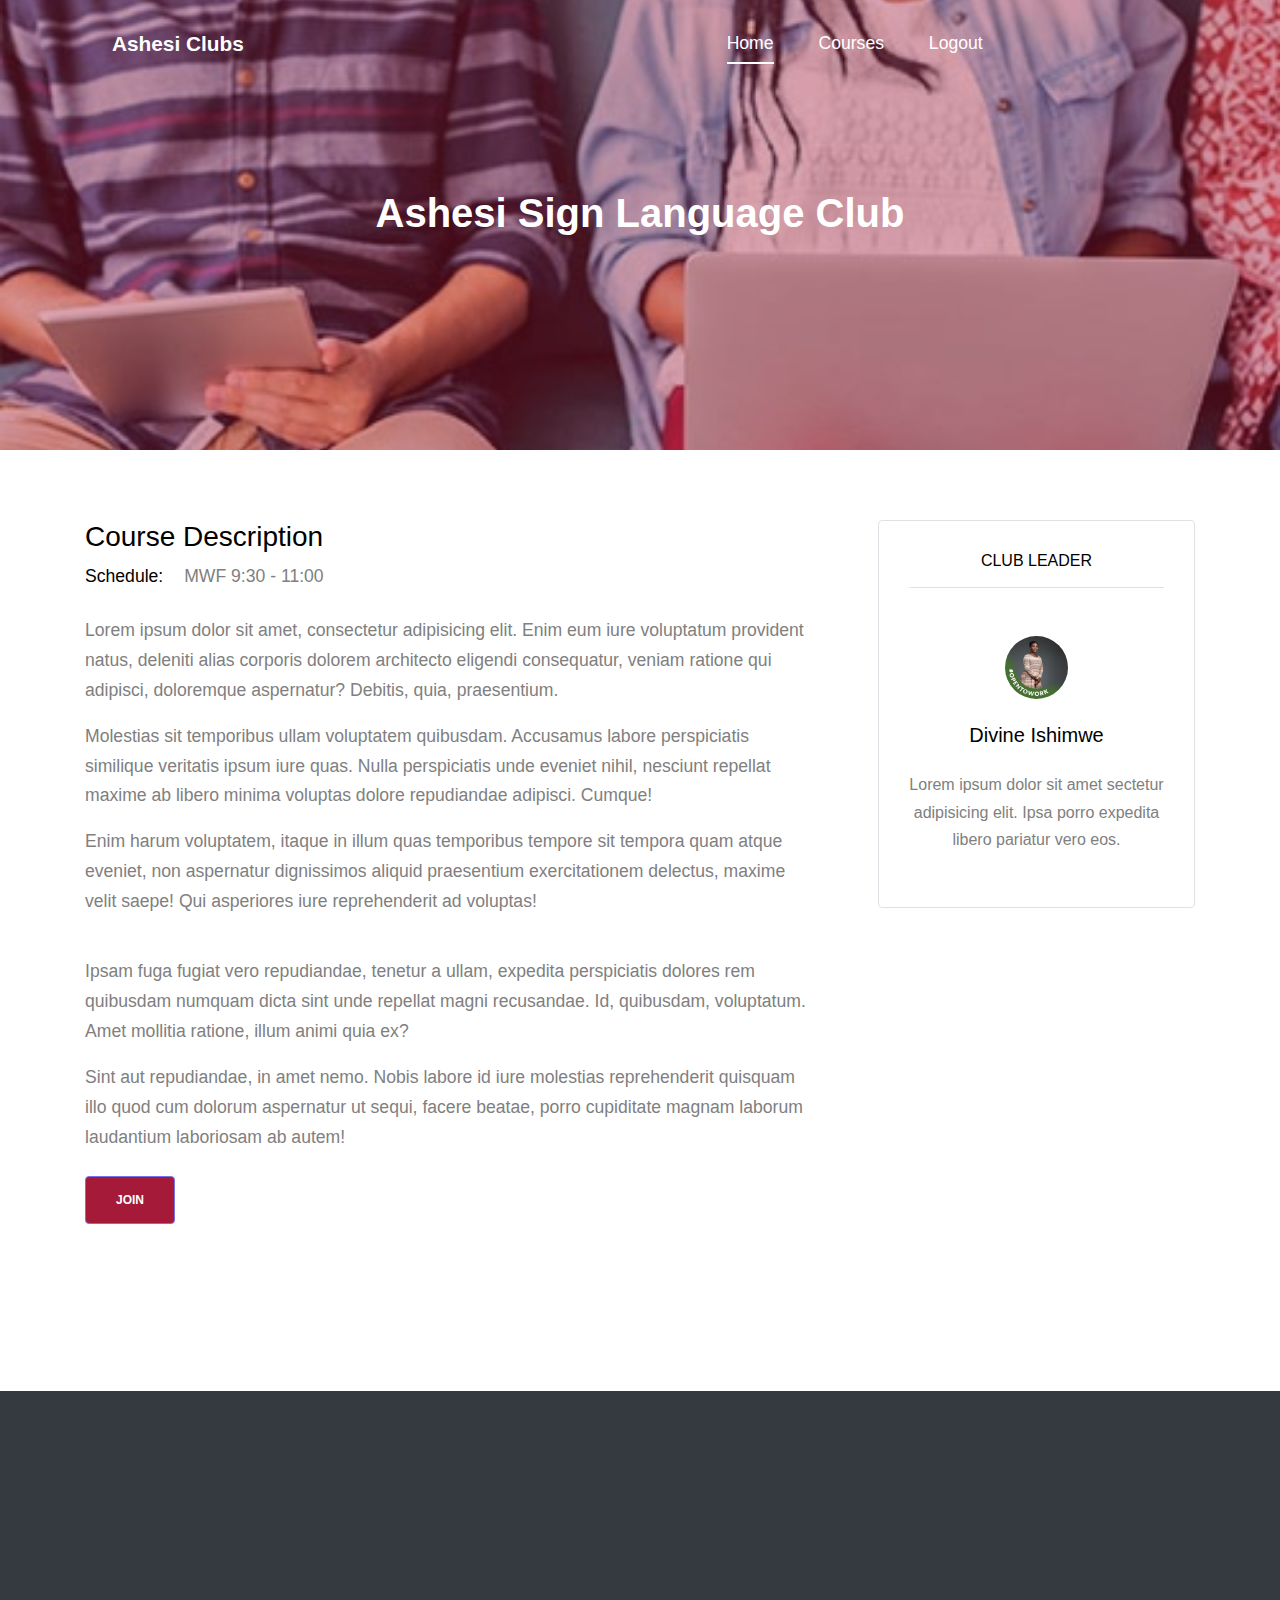
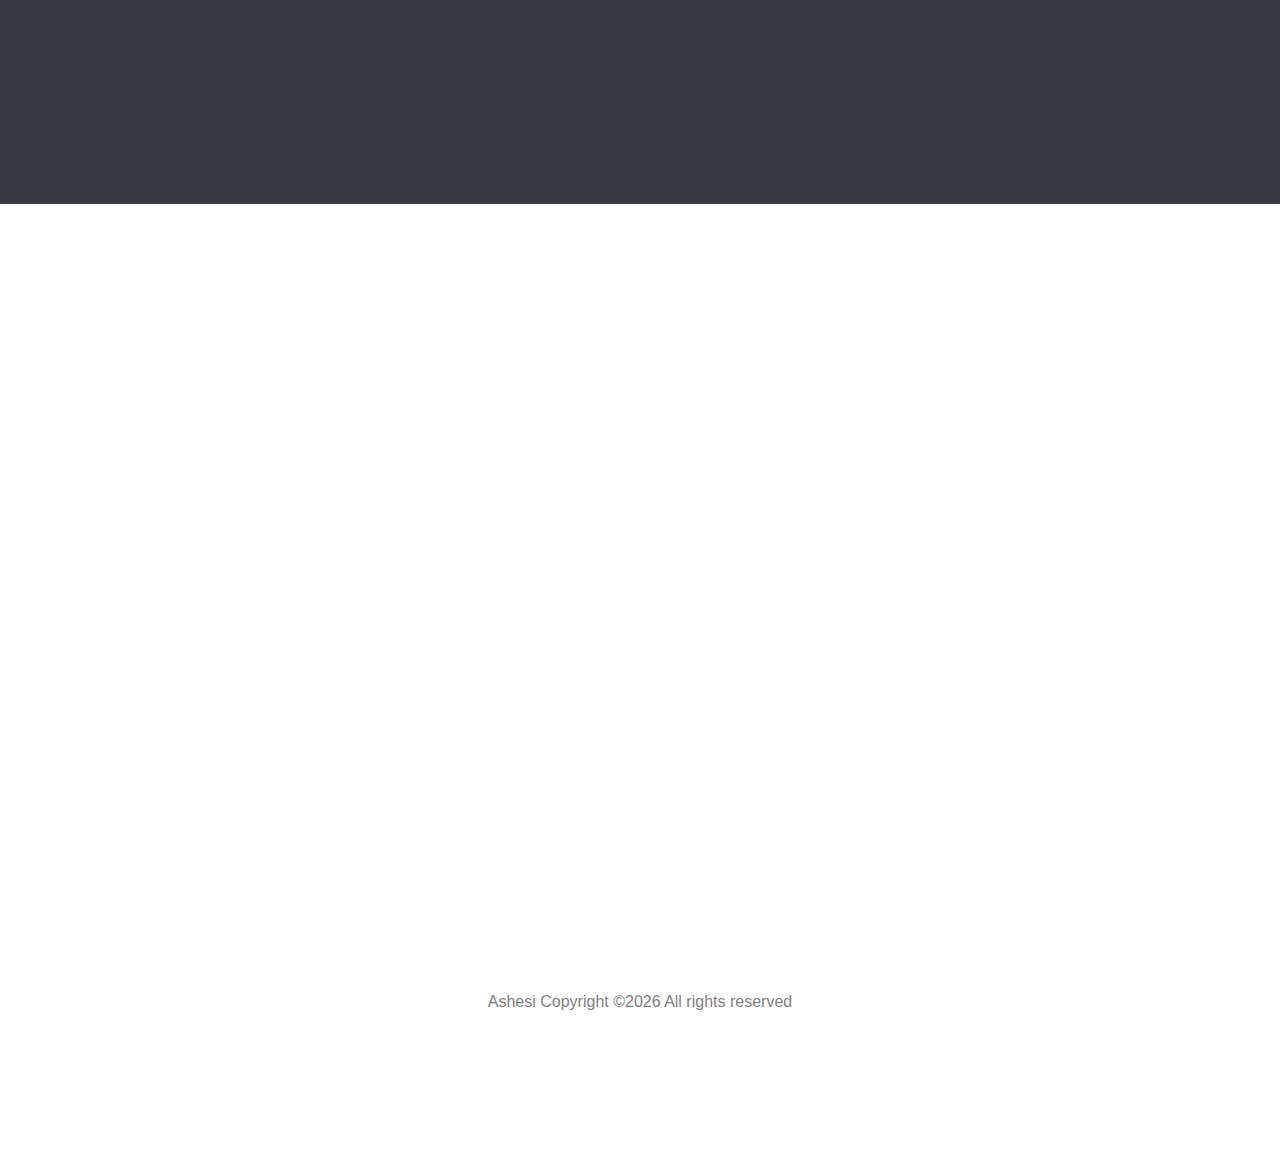
<file: club-single.html>
<!DOCTYPE html>
<html lang="en">
  <head>
    <title>Ashesi Clubs</title>
    <meta charset="utf-8">
    <meta name="viewport" content="width=device-width, initial-scale=1, shrink-to-fit=no">
    
    
    <!-- <link href="https://fonts.googleapis.com/css?family=Muli:300,400,700,900" rel="stylesheet"> -->
    <link rel="stylesheet" href="fonts/icomoon/style.css">

    <link rel="stylesheet" href="css/bootstrap.min.css">
    <link rel="stylesheet" href="css/jquery-ui.css">
    <link rel="stylesheet" href="css/owl.carousel.min.css">
    <link rel="stylesheet" href="css/owl.theme.default.min.css">
    <link rel="stylesheet" href="css/owl.theme.default.min.css">

    <link rel="stylesheet" href="css/jquery.fancybox.min.css">

    <link rel="stylesheet" href="css/bootstrap-datepicker.css">

    <link rel="stylesheet" href="fonts/flaticon/font/flaticon.css">

    <link rel="stylesheet" href="css/aos.css">

    <link rel="stylesheet" href="css/style.css">
    
  </head>
  <body data-spy="scroll" data-target=".site-navbar-target" data-offset="300">
  
  <div class="site-wrap">

    <div class="site-mobile-menu site-navbar-target">
      <div class="site-mobile-menu-header">
        <div class="site-mobile-menu-close mt-3">
          <span class="icon-close2 js-menu-toggle"></span>
        </div>
      </div>
      <div class="site-mobile-menu-body"></div>
    </div>
   
    
    <header class="site-navbar py-4 js-sticky-header site-navbar-target" role="banner">
      
      <div class="container-fluid">
        <div class="d-flex align-items-center">
          <div class="site-logo mr-auto w-25"><a href="index.html">Ashesi Clubs</a></div>

          <div class="mx-auto text-center">
            <nav class="site-navigation position-relative text-right" role="navigation">
              <ul class="site-menu main-menu js-clone-nav mx-auto d-none d-lg-block  m-0 p-0">
                <li><a href="#home-section" class="nav-link">Home</a></li>
                <li><a href="#courses-section" class="nav-link">Courses</a></li>
                <li><a href="login.html" class="nav-link">Logout</a></li>
              </ul>
            </nav>
          </div>

          
        </div>
      </div>
      
    </header>

    <div class="intro-section single-cover" id="home-section">
      
      <div class="slide-1 " style="background-image: url('images/img_2.jpg');" data-stellar-background-ratio="0.5">
        <div class="container">
          <div class="row align-items-center">
            <div class="col-12">
              <div class="row justify-content-center align-items-center text-center">
                <div class="col-lg-6">
                  <h1 data-aos="fade-up" data-aos-delay="0">Ashesi Sign Language Club</h1>
                </div>

                
              </div>
            </div>
            
          </div>
        </div>
      </div>
    </div>
    
    <div class="site-section">
      <div class="container">
        <div class="row">
          <div class="col-lg-8 mb-5">

            <div class="mb-5">
              <h3 class="text-black">Course Description</h3>
              <p class="mb-4">
                <strong class="text-black mr-3">Schedule: </strong> MWF 9:30 - 11:00
              </p>
              <p>Lorem ipsum dolor sit amet, consectetur adipisicing elit. Enim eum iure voluptatum provident natus, deleniti alias corporis dolorem architecto eligendi consequatur, veniam ratione qui adipisci, doloremque aspernatur? Debitis, quia, praesentium.</p>
              <p>Molestias sit temporibus ullam voluptatem quibusdam. Accusamus labore perspiciatis similique veritatis ipsum iure quas. Nulla perspiciatis unde eveniet nihil, nesciunt repellat maxime ab libero minima voluptas dolore repudiandae adipisci. Cumque!</p>
              <p>Enim harum voluptatem, itaque in illum quas temporibus tempore sit tempora quam atque eveniet, non aspernatur dignissimos aliquid praesentium exercitationem delectus, maxime velit saepe! Qui asperiores iure reprehenderit ad voluptas!</p>
              <div class="row mb-4">
                
              </div>
              <p>Ipsam fuga fugiat vero repudiandae, tenetur a ullam, expedita perspiciatis dolores rem quibusdam numquam dicta sint unde repellat magni recusandae. Id, quibusdam, voluptatum. Amet mollitia ratione, illum animi quia ex?</p>
              <p>Sint aut repudiandae, in amet nemo. Nobis labore id iure molestias reprehenderit quisquam illo quod cum dolorum aspernatur ut sequi, facere beatae, porro cupiditate magnam laborum laudantium laboriosam ab autem!</p>

              <p class="mt-4"><a href="#" class="btn btn-primary">Join</a></p>
            </div>

            



          </div>
          <div class="col-lg-4 pl-lg-5">

            <div class="mb-5 text-center border rounded course-instructor">
              <h3 class="mb-5 text-black text-uppercase h6 border-bottom pb-3">Club Leader</h3>
              <div class="mb-4 text-center">
                <img src="images/person_4.jpg" alt="Image" class="w-25 rounded-circle mb-4">  
                <h3 class="h5 text-black mb-4">Divine Ishimwe</h3>
                <p>Lorem ipsum dolor sit amet sectetur adipisicing elit. Ipsa porro expedita libero pariatur vero eos.</p>
              </div>
            </div>

          </div>
        </div>
      </div>
    </div>

    <div class="site-section courses-title bg-dark" id="courses-section">
      <div class="container">
        <div class="row mb-5 justify-content-center">
          <div class="col-lg-7 text-center" data-aos="fade-up" data-aos-delay="">
            <h2 class="section-title">More Clubs</h2>
          </div>
        </div>
      </div>
    </div>
    <div class="site-section courses-entry-wrap"  data-aos="fade" data-aos-delay="100">
      <div class="container">
        <div class="row">

          <div class="owl-carousel col-12 nonloop-block-14">

            <div class="course bg-white h-100 align-self-stretch">
              <figure class="m-0">
                <a href="course-single.html"><img src="images/img_1.jpg" alt="Image" class="img-fluid"></a>
              </figure>


              <div class="course-inner-text py-4 px-4">
                <div class="meta"><span class="icon-clock-o"></span>Meeting time : Sunday at 2pm</div>

                <h3><a href="#" style="color: #a51a38;">Ashesi Sign Language Club</a></h3>
                <p>To educate people especially the Ashesi community about sign language and its importance to society.</p>
              </div>
              <div class="d-flex border-top stats">
                <div class="py-3 px-4"><span class="icon-users"></span> Members: 23 members</div>
              </div>
            </div>


            <div class="course bg-white h-100 align-self-stretch">
              <figure class="m-0">
                <a href="course-single.html"><img src="images/img_2.jpg" alt="Image" class="img-fluid"></a>
              </figure>
              <div class="course-inner-text py-4 px-4">
                <div class="meta"><span class="icon-clock-o"></span>Meeting time : Wednesday at 2pm</div>
                <h3><a href="#" style="color: #a51a38;" >Real Estate Club</a></h3>
                <p>To bridge the gap between students and the real estate industry, taking into account all the different faces the industry possesses.</p>
              </div>
              <div class="d-flex border-top stats">
                <div class="py-3 px-4"><span class="icon-users"></span> Members: 40 members</div>
              </div>
            </div>


            <div class="course bg-white h-100 align-self-stretch">
              <figure class="m-0">
                <a href="course-single.html"><img src="images/img_3.jpg" alt="Image" class="img-fluid"></a>
              </figure>
              <div class="course-inner-text py-4 px-4">
                <div class="meta"><span class="icon-clock-o"></span>Meeting time : Monday at 2pm</div>
                <h3><a href="#" style="color: #a51a38;">Pencils of Promise</a></h3>
                <p>Pencils of Promise club seeks to empower the kids in schools built by Pencils of Promise Organization by organizing semesterly/yearly events to these communities. </p>
              </div>
              <div class="d-flex border-top stats">
                <div class="py-3 px-4"><span class="icon-users"></span> 10 members</div>
              </div>
            </div>



            <div class="course bg-white h-100 align-self-stretch">
              <figure class="m-0">
                <a href="course-single.html"><img src="images/img_4.jpg" alt="Image" class="img-fluid"></a>
              </figure>
              <div class="course-inner-text py-4 px-4">
                <div class="meta"><span class="icon-clock-o"></span>Meeting Time: Saturday at 5pm</div>
                <h3><a href="#" style="color: #a51a38;">Bowney Initiative</a></h3>
                <p>To journey with economically disadvantaged adolescent girls in Ghana to realize their dreams and become agents of change in their society by coaching, providing educational support, creating opportunities to develop leadership and entrepreneurial skills. </p>
              </div>
              <div class="d-flex border-top stats">
                <div class="py-3 px-4"><span class="icon-users"></span> 100 members</div>
              </div>
            </div>







            <div class="course bg-white h-100 align-self-stretch">
              <figure class="m-0">
                <a href="course-single.html"><img src="images/img_5.jpg" alt="Image" class="img-fluid"></a>
              </figure>
              <div class="course-inner-text py-4 px-4">
                <div class="meta"><span class="icon-clock-o"></span>Meeting time : Saturday at 10am</div>
                <h3><a href="#" style="color: #a51a38;">Google Developer Student Club</a></h3>
                <p>The club is a community of developers where we train each other in Google technologies and products, as well as other coding techniques. </p>
              </div>
              <div class="d-flex border-top stats">
                <div class="py-3 px-4"><span class="icon-users"></span> 20 members</div>
              </div>
            </div>

          </div>

         

        </div>
        
      </div>
    </div>
     
    

        <footer class="footer-section bg-white">
        <center>
        <p>
        Ashesi Copyright &copy;<script>document.write(new Date().getFullYear());</script> All rights reserved
        </p>
        </center>
    </footer>

  
    
  </div> <!-- .site-wrap -->

  <script src="js/jquery-3.3.1.min.js"></script>
  <script src="js/jquery-migrate-3.0.1.min.js"></script>
  <script src="js/jquery-ui.js"></script>
  <script src="js/popper.min.js"></script>
  <script src="js/bootstrap.min.js"></script>
  <script src="js/owl.carousel.min.js"></script>
  <script src="js/jquery.stellar.min.js"></script>
  <script src="js/jquery.countdown.min.js"></script>
  <script src="js/bootstrap-datepicker.min.js"></script>
  <script src="js/jquery.easing.1.3.js"></script>
  <script src="js/aos.js"></script>
  <script src="js/jquery.fancybox.min.js"></script>
  <script src="js/jquery.sticky.js"></script>

  
  <script src="js/main.js"></script>
    
  </body>
</html>
</file>
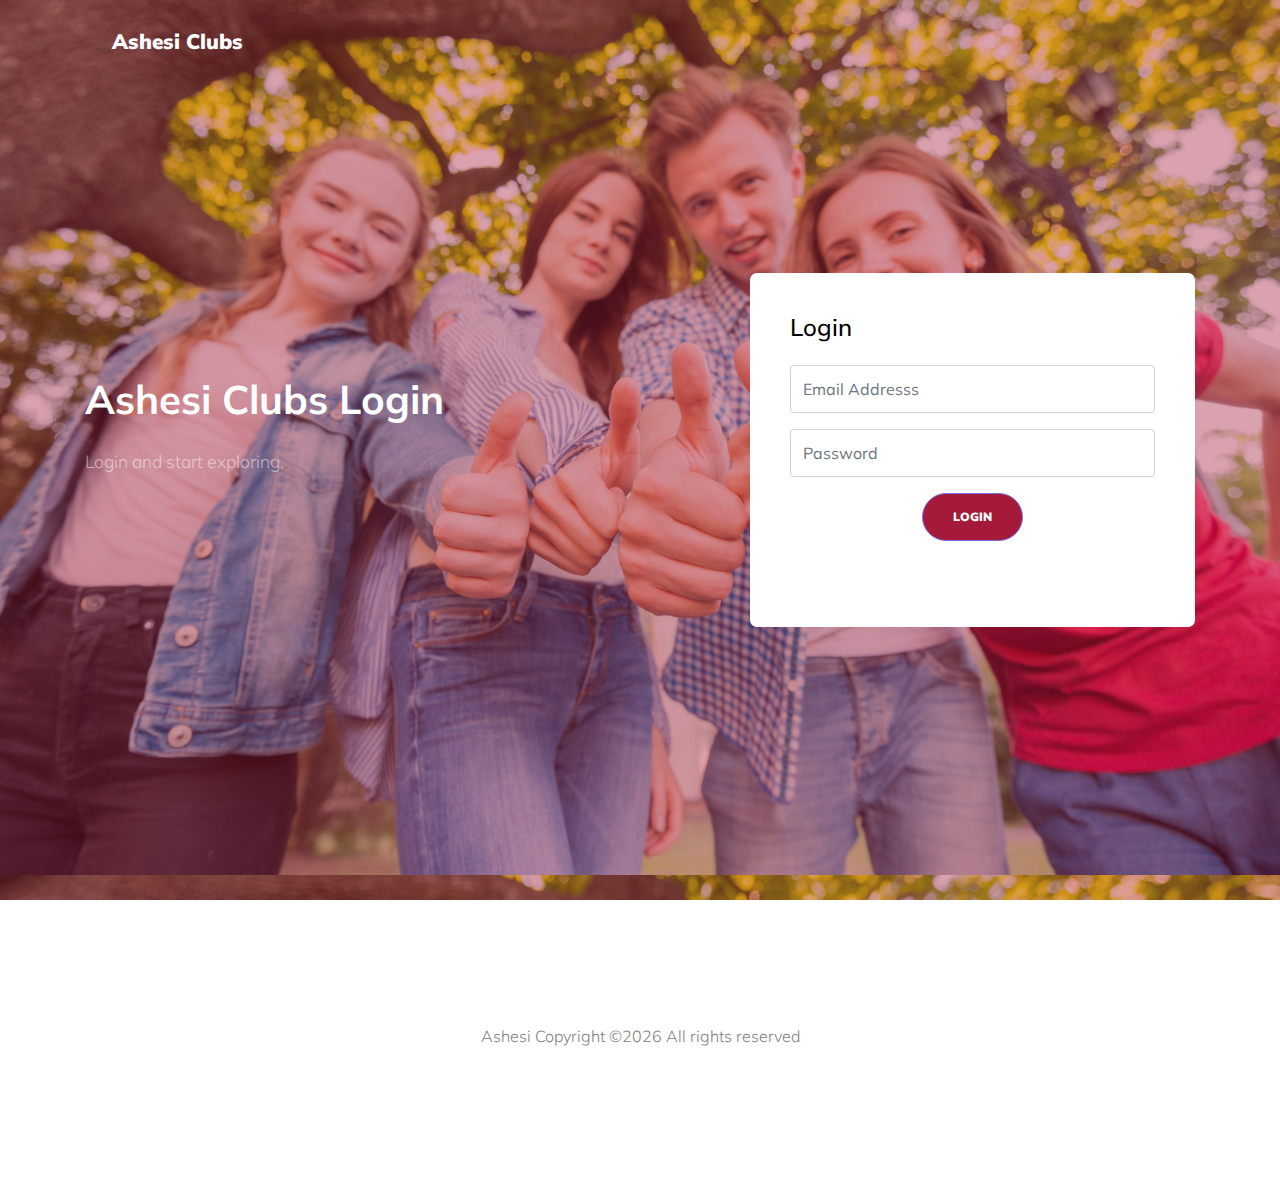
<file: login.html>
<!DOCTYPE html>
  <html lang="en">
    <head>
      <title>Ashesi Clubs Login</title>
      <meta charset="utf-8">
      <meta name="viewport" content="width=device-width, initial-scale=1, shrink-to-fit=no">
      
      
      <link href="https://fonts.googleapis.com/css?family=Muli:300,400,700,900" rel="stylesheet">
      <link rel="stylesheet" href="fonts/icomoon/style.css">

      <link rel="stylesheet" href="css/bootstrap.min.css">
      <link rel="stylesheet" href="css/jquery-ui.css">
      <link rel="stylesheet" href="css/owl.carousel.min.css">
      <link rel="stylesheet" href="css/owl.theme.default.min.css">
      <link rel="stylesheet" href="css/owl.theme.default.min.css">

      <link rel="stylesheet" href="css/jquery.fancybox.min.css">

      <link rel="stylesheet" href="css/bootstrap-datepicker.css">

      <link rel="stylesheet" href="fonts/flaticon/font/flaticon.css">

      <link rel="stylesheet" href="css/aos.css">

      <link rel="stylesheet" href="css/style.css">
      
    </head>
    <body data-spy="scroll" data-target=".site-navbar-target" data-offset="300">
    
    <div class="site-wrap">

      <div class="site-mobile-menu site-navbar-target">
        <div class="site-mobile-menu-header">
          <div class="site-mobile-menu-close mt-3">
            <span class="icon-close2 js-menu-toggle"></span>
          </div>
        </div>
        <div class="site-mobile-menu-body"></div>
      </div>
     
      
      <header class="site-navbar py-4 js-sticky-header site-navbar-target" role="banner">
        
        <div class="container-fluid">
          <div class="d-flex align-items-center">
            <div class="site-logo mr-auto w-25"><a href="index.html">Ashesi Clubs</a></div>

            <!-- <div class="mx-auto text-center">
              <nav class="site-navigation position-relative text-right" role="navigation">
                <ul class="site-menu main-menu js-clone-nav mx-auto d-none d-lg-block  m-0 p-0">
                  <li><a href="index.html" class="nav-link">Home</a></li>
                  <li><a href="#courses-section" class="nav-link">Courses</a></li>
                  <li><a href="#programs-section" class="nav-link">Programs</a></li>
                  <li><a href="#teachers-section" class="nav-link">Teachers</a></li>
                </ul>
              </nav>
            </div>
   -->
            
          </div>
        </div>
        
      </header>

      <div class="intro-section" id="home-section">
        
        <div class="slide-1" style="background-image: url('images/login.jpg');" data-stellar-background-ratio="0.5">
          <div class="container">
            <div class="row align-items-center">
              <div class="col-12">
                <div class="row align-items-center">
                  <div class="col-lg-6 mb-4">
                    <h1  data-aos="fade-up" data-aos-delay="100">Ashesi Clubs Login</h1>
                    <p class="mb-4"  data-aos="fade-up" data-aos-delay="200">Login and start exploring.</p>

                  </div>

                  <div class="col-lg-5 ml-auto" data-aos="fade-up" data-aos-delay="500">
                    <form action="" method="post" class="form-box">
                      <h3 class="h4 text-black mb-4">Login</h3>
                      <div class="form-group">
                        <input type="text" class="form-control" placeholder="Email Addresss">
                      </div>
                      <div class="form-group">
                        <input type="password" class="form-control" placeholder="Password">
                      </div>
                     
                       <div class="text-center">
                        <a href="index.html"><button class="btn btn-primary btn-pill">Login</button></a>
                        <a href="home.html"><p>Login<p></a>
                      </div>
                    </form>

                  </div>
                </div>
              </div>
              
            </div>
          </div>
        </div>
      </div>


         <footer class="footer-section bg-white">
          <center>
          <p>
          Ashesi Copyright &copy;<script>document.write(new Date().getFullYear());</script> All rights reserved
          </p>
          </center>
          </footer>

    
      
    </div> <!-- .site-wrap -->

    <script src="js/jquery-3.3.1.min.js"></script>
    <script src="js/jquery-migrate-3.0.1.min.js"></script>
    <script src="js/jquery-ui.js"></script>
    <script src="js/popper.min.js"></script>
    <script src="js/bootstrap.min.js"></script>
    <script src="js/owl.carousel.min.js"></script>
    <script src="js/jquery.stellar.min.js"></script>
    <script src="js/jquery.countdown.min.js"></script>
    <script src="js/bootstrap-datepicker.min.js"></script>
    <script src="js/jquery.easing.1.3.js"></script>
    <script src="js/aos.js"></script>
    <script src="js/jquery.fancybox.min.js"></script>
    <script src="js/jquery.sticky.js"></script>

    
    <script src="js/main.js"></script>
      
    </body>
  </html>
</file>
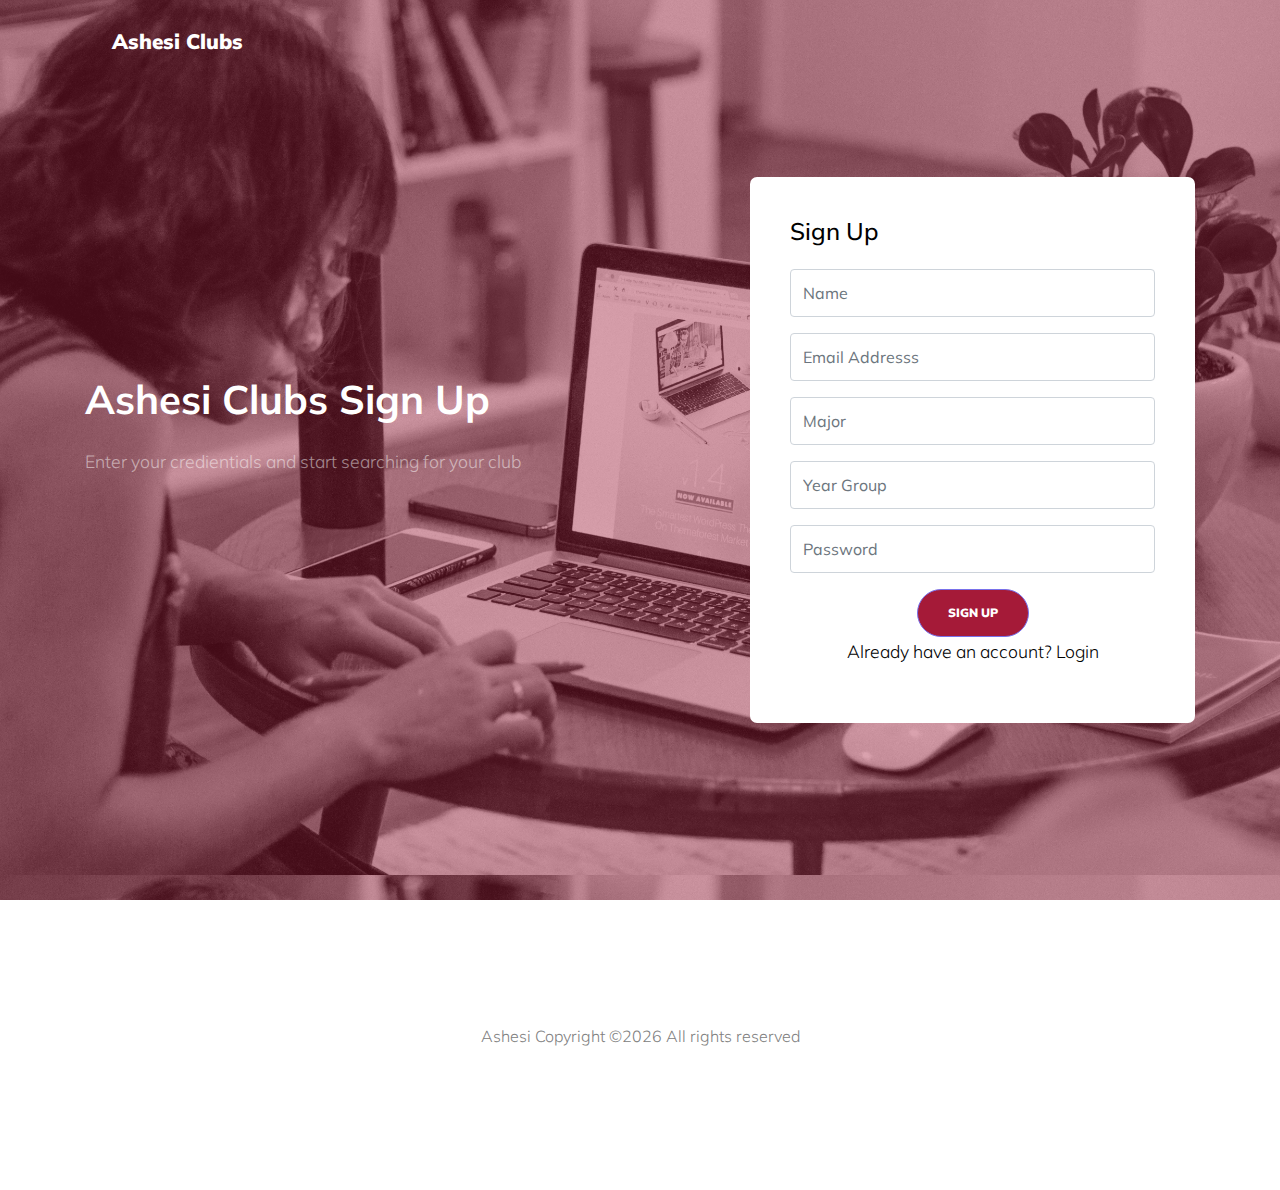
<file: sign_up.html>
<!DOCTYPE html>
<html lang="en">
  <head>
    <title>Ashesi Clubs</title>
    <meta charset="utf-8">
    <meta name="viewport" content="width=device-width, initial-scale=1, shrink-to-fit=no">
    
    
    <link href="https://fonts.googleapis.com/css?family=Muli:300,400,700,900" rel="stylesheet">
    <link rel="stylesheet" href="fonts/icomoon/style.css">

    <link rel="stylesheet" href="css/bootstrap.min.css">
    <link rel="stylesheet" href="css/jquery-ui.css">
    <link rel="stylesheet" href="css/owl.carousel.min.css">
    <link rel="stylesheet" href="css/owl.theme.default.min.css">
    <link rel="stylesheet" href="css/owl.theme.default.min.css">

    <link rel="stylesheet" href="css/jquery.fancybox.min.css">

    <link rel="stylesheet" href="css/bootstrap-datepicker.css">

    <link rel="stylesheet" href="fonts/flaticon/font/flaticon.css">

    <link rel="stylesheet" href="css/aos.css">

    <link rel="stylesheet" href="css/style.css">
    
  </head>
  <body data-spy="scroll" data-target=".site-navbar-target" data-offset="300">
  
  <div class="site-wrap">

    <div class="site-mobile-menu site-navbar-target">
      <div class="site-mobile-menu-header">
        <div class="site-mobile-menu-close mt-3">
          <span class="icon-close2 js-menu-toggle"></span>
        </div>
      </div>
      <div class="site-mobile-menu-body"></div>
    </div>
   
    
    <header class="site-navbar py-4 js-sticky-header site-navbar-target" role="banner">
      
      <div class="container-fluid">
        <div class="d-flex align-items-center">
          <div class="site-logo mr-auto w-25"><a href="index.html">Ashesi Clubs</a></div>

          <!-- <div class="mx-auto text-center">
            <nav class="site-navigation position-relative text-right" role="navigation">
              <ul class="site-menu main-menu js-clone-nav mx-auto d-none d-lg-block  m-0 p-0">
                <li><a href="index.html" class="nav-link">Home</a></li>
                <li><a href="#courses-section" class="nav-link">Courses</a></li>
                <li><a href="#programs-section" class="nav-link">Programs</a></li>
                <li><a href="#teachers-section" class="nav-link">Teachers</a></li>
              </ul>
            </nav>
          </div> -->

         
        </div>
      </div>
      
    </header>

    <div class="intro-section" id="home-section">
      
      <div class="slide-1" style="background-image: url('images/hero_1.jpg');" data-stellar-background-ratio="0.5">
        <div class="container">
          <div class="row align-items-center">
            <div class="col-12">
              <div class="row align-items-center">
                <div class="col-lg-6 mb-4">
                  <h1  data-aos="fade-up" data-aos-delay="100">Ashesi Clubs Sign Up</h1>
                  <p class="mb-4"  data-aos="fade-up" data-aos-delay="200">Enter your credientials and start searching for your club</p>

                </div>

                <div class="col-lg-5 ml-auto" data-aos="fade-up" data-aos-delay="500">
                  <form action="" method="post" class="form-box">
                    <h3 class="h4 text-black mb-4">Sign Up</h3>

                    <div class="form-group">
                      <input type="password" class="form-control" placeholder="Name">
                    </div>

                    <div class="form-group">
                      <input type="text" class="form-control" placeholder="Email Addresss">
                    </div>

                     <div class="form-group">
                      <input type="password" class="form-control" placeholder="Major">
                    </div>

                     <div class="form-group">
                      <input type="password" class="form-control" placeholder="Year Group">
                    </div>

                    <div class="form-group">
                      <input type="password" class="form-control" placeholder="Password">
                    </div>
                   
                    <div class="text-center">
                      <a href="login.html"><button class="btn btn-primary btn-pill">Sign up</button>
                      <p style="color: #000">Already have an account? Login</p></a>
                    </div>
                  </form>

                </div>
              </div>
            </div>
            
          </div>
        </div>
      </div>
    </div>


        <footer class="footer-section bg-white">
        <center>
        <p>
        Ashesi Copyright &copy;<script>document.write(new Date().getFullYear());</script> All rights reserved
        </p>
        </center>
        </footer>
  
    
  </div> <!-- .site-wrap -->

  <script src="js/jquery-3.3.1.min.js"></script>
  <script src="js/jquery-migrate-3.0.1.min.js"></script>
  <script src="js/jquery-ui.js"></script>
  <script src="js/popper.min.js"></script>
  <script src="js/bootstrap.min.js"></script>
  <script src="js/owl.carousel.min.js"></script>
  <script src="js/jquery.stellar.min.js"></script>
  <script src="js/jquery.countdown.min.js"></script>
  <script src="js/bootstrap-datepicker.min.js"></script>
  <script src="js/jquery.easing.1.3.js"></script>
  <script src="js/aos.js"></script>
  <script src="js/jquery.fancybox.min.js"></script>
  <script src="js/jquery.sticky.js"></script>

  
  <script src="js/main.js"></script>
    
  </body>
</html>
</file>
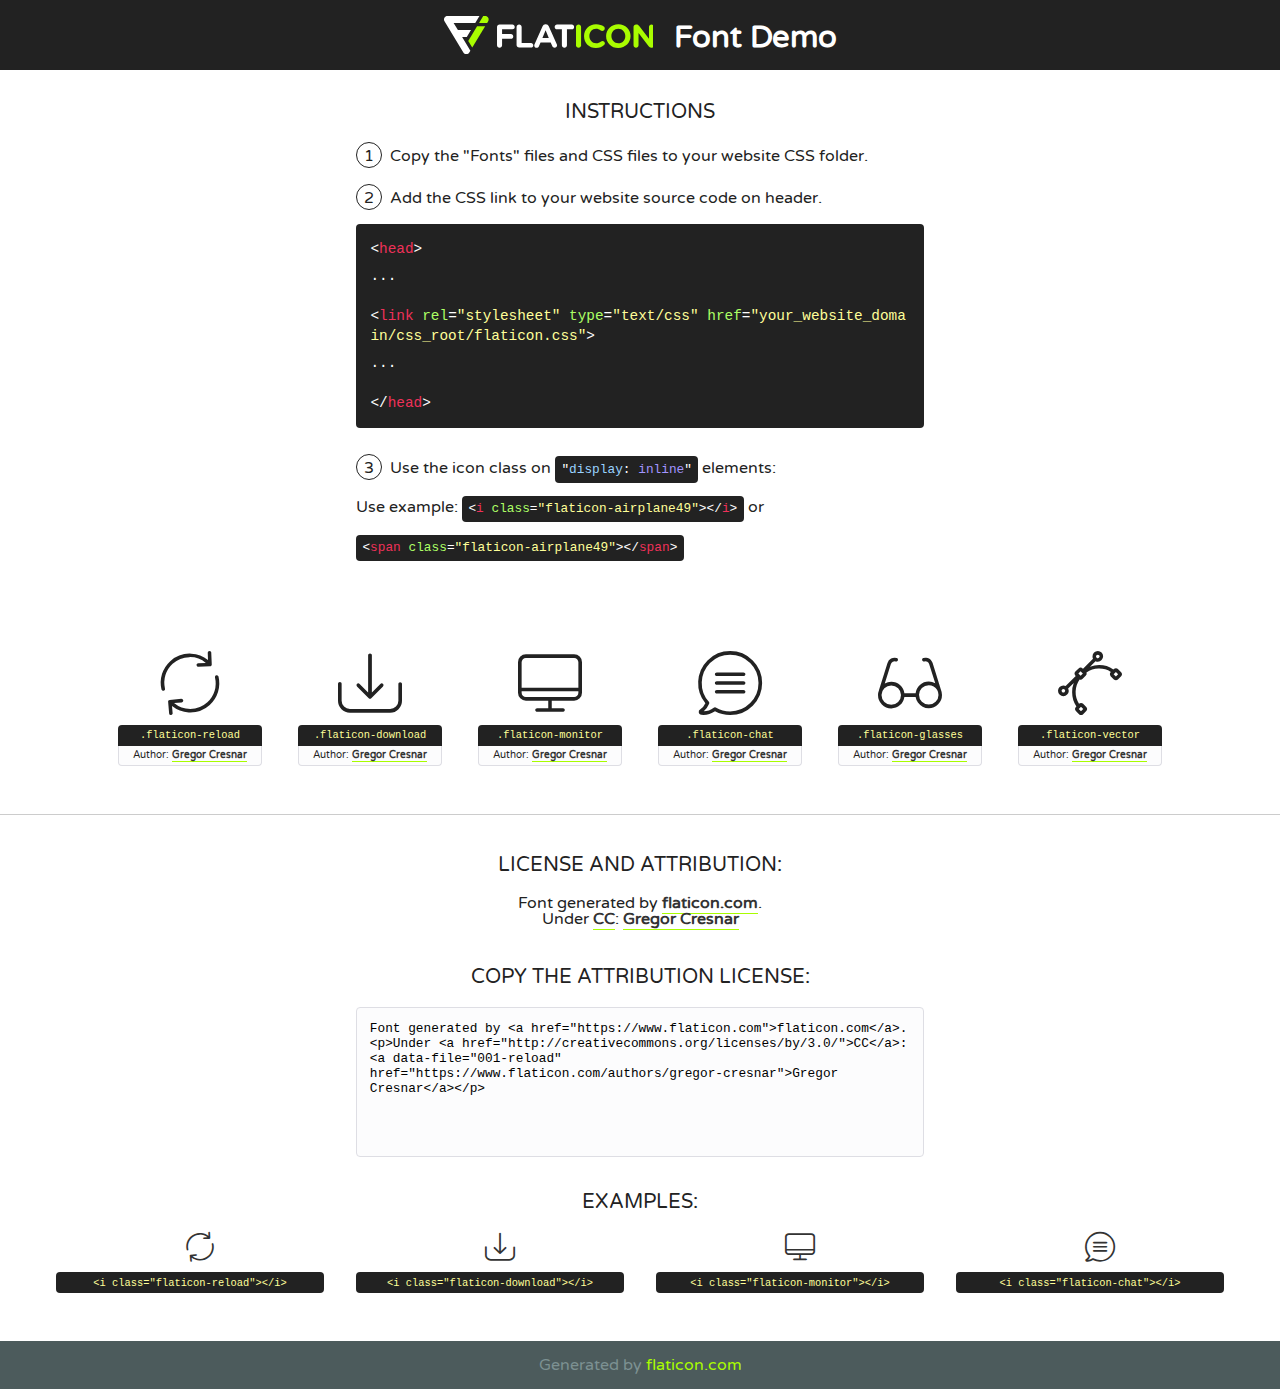
<file: fonts/flaticon/font/flaticon.html>
<!DOCTYPE html>
<!--
  Flaticon icon font: Flaticon
  Creation date: 21/03/2019 11:46
-->
<html>
<!DOCTYPE html>
<html>

<head>
    <title>Flaticon WebFont</title>
    <link href="http://fonts.googleapis.com/css?family=Varela+Round" rel="stylesheet" type="text/css" />
    <link rel="stylesheet" type="text/css" href="flaticon.css">
    <meta charset="UTF-8">
    <style>
    html, body, div, span, applet, object, iframe,
    h1, h2, h3, h4, h5, h6, p, blockquote, pre,
    a, abbr, acronym, address, big, cite, code,
    del, dfn, em, img, ins, kbd, q, s, samp,
    small, strike, strong, sub, sup, tt, var,
    b, u, i, center,
    dl, dt, dd, ol, ul, li,
    fieldset, form, label, legend,
    table, caption, tbody, tfoot, thead, tr, th, td,
    article, aside, canvas, details, embed, 
    figure, figcaption, footer, header, hgroup, 
    menu, nav, output, ruby, section, summary,
    time, mark, audio, video {
        margin: 0;
        padding: 0;
        border: 0;
        font-size: 100%;
        font: inherit;
        vertical-align: baseline;
    }
    /* HTML5 display-role reset for older browsers */
    article, aside, details, figcaption, figure, 
    footer, header, hgroup, menu, nav, section {
        display: block;
    }
    body {
        line-height: 1;
    }
    ol, ul {
        list-style: none;
    }
    blockquote, q {
        quotes: none;
    }
    blockquote:before, blockquote:after,
    q:before, q:after {
        content: '';
        content: none;
    }
    table {
        border-collapse: collapse;
        border-spacing: 0;
    }
    body {
        font-family: 'Varela Round', Helvetica, Arial, sans-serif;
        font-size: 16px;
        color: #222;
    }
    a {
        color: #333;
        border-bottom: 1px solid #a9fd00;
        font-weight: bold;
        text-decoration: none;
    }
    * {
        -moz-box-sizing: border-box;
        -webkit-box-sizing: border-box;
        box-sizing: border-box;
        margin: 0;
        padding: 0;
    }
    [class^="flaticon-"]:before, [class*=" flaticon-"]:before, [class^="flaticon-"]:after, [class*=" flaticon-"]:after {
        font-family: Flaticon;
        font-size: 30px;
        font-style: normal;
        margin-left: 20px;
        color: #333;
    }
    .wrapper {
        max-width: 600px;
        margin: auto;
        padding: 0 1em;
    }
    .title {
        font-size: 1.25em;
        text-align: center;
        margin-bottom: 1em;
        text-transform: uppercase;
    }
    header {
        text-align: center;
        background-color: #222;
        color: #fff;
        padding: 1em;
    }
    header .logo {
        width: 210px;
        height: 38px;
        display: inline-block;
        vertical-align: middle;
        margin-right: 1em;
        border: none;
    }
    header strong {
        font-size: 1.95em;
        font-weight: bold;
        vertical-align: middle;
        margin-top: 5px;
        display: inline-block;
    }
    .demo {
        margin: 2em auto;
        line-height: 1.25em;
    }
    .demo ul li {
        margin-bottom: 1em;
    }
    .demo ul li .num {
        color: #222;
        border-radius: 20px;
        display: inline-block;
        width: 26px;
        padding: 3px;
        height: 26px;
        text-align: center;
        margin-right: 0.5em;
        border: 1px solid #222;
    }
    .demo ul li code {
        background-color: #222;
        border-radius: 4px;
        padding: 0.25em 0.5em;
        display: inline-block;
        color: #fff;
        font-family: Consolas,Monaco,Lucida Console,Liberation Mono,DejaVu Sans Mono,Bitstream Vera Sans Mono,Courier New, monospace;
        font-weight: lighter;
        margin-top: 1em;
        font-size: 0.8em;
        word-break: break-all;
    }
    .demo ul li code.big {
        padding: 1em;
        font-size: 0.9em;
    }
    .demo ul li code .red {
        color: #EF3159;
    }
    .demo ul li code .green {
        color: #ACFF65;
    }
    .demo ul li code .yellow {
        color: #FFFF99;
    }
    .demo ul li code .blue {
        color: #99D3FF;
    }
    .demo ul li code .purple {
        color: #A295FF;
    }
    .demo ul li code .dots {
        margin-top: 0.5em;
        display: block;
    }
    #glyphs {
        border-bottom: 1px solid #ccc;
        padding: 2em 0;
        text-align: center;
    }
    .glyph {
        display: inline-block;
        width: 9em;
        margin: 1em;
        text-align: center;
        vertical-align: top;
        background: #FFF;
    }
    .glyph .glyph-icon {
        padding: 10px;
        display: block;
        font-family:"Flaticon";
        font-size: 64px;
        line-height: 1;
    }
    .glyph .glyph-icon:before {
        font-size: 64px;
        color: #222;
        margin-left: 0;
    }
    .class-name {
        font-size: 0.65em;
        background-color: #222;
        color: #fff;
        border-radius: 4px 4px 0 0;
        padding: 0.5em;
        color: #FFFF99;
        font-family: Consolas,Monaco,Lucida Console,Liberation Mono,DejaVu Sans Mono,Bitstream Vera Sans Mono,Courier New, monospace;
    }
    .author-name {
        font-size: 0.6em;
        background-color: #fcfcfd;
        border: 1px solid #DEDEE4;
        border-top: 0;
        border-radius: 0 0 4px 4px;
        padding: 0.5em;
    }
    .class-name:last-child {
        font-size: 10px;
        color:#888;
    }
    .class-name:last-child a {
        font-size: 10px;
        color:#555;
    }
    .class-name:last-child a:hover {
        color:#a9fd00;
    }
    .glyph > input {
        display: block;
        width: 100px;
        margin: 5px auto;
        text-align: center;
        font-size: 12px;
        cursor: text;
    }
    .glyph > input.icon-input {
        font-family:"Flaticon";
        font-size: 16px;
        margin-bottom: 10px;
    }
    .attribution .title {
        margin-top: 2em;
    }
    .attribution textarea {
        background-color: #fcfcfd;
        padding: 1em;
        border: none;
        box-shadow: none;
        border: 1px solid #DEDEE4;
        border-radius: 4px;
        resize: none;
        width: 100%;
        height: 150px;
        font-size: 0.8em;
        font-family: Consolas,Monaco,Lucida Console,Liberation Mono,DejaVu Sans Mono,Bitstream Vera Sans Mono,Courier New, monospace;
        -webkit-appearance: none;
    }
    .iconsuse {
        margin: 2em auto;
        text-align: center;
        max-width: 1200px;
    }
    .iconsuse:after {
        content: '';
        display: table;
        clear: both;
    }
    .iconsuse .image {
        float: left;
        width: 25%;
        padding: 0 1em;
    }
    .iconsuse .image p {
        margin-bottom: 1em;
    }
    .iconsuse .image span {
        display: block;
        font-size: 0.65em;
        background-color: #222;
        color: #fff;
        border-radius: 4px;
        padding: 0.5em;
        color: #FFFF99;
        margin-top: 1em;
        font-family: Consolas,Monaco,Lucida Console,Liberation Mono,DejaVu Sans Mono,Bitstream Vera Sans Mono,Courier New, monospace;
    }
    #footer {
        text-align: center;
        background-color: #4C5B5C;
        color: #7c9192;
        padding: 1em;
    }
    #footer a {
        border: none;
        color: #a9fd00;
        font-weight: normal;
    }
    @media (max-width: 960px) {
        .iconsuse .image {
            width: 50%;
        }
    }
    @media (max-width: 560px) {
        .iconsuse .image {
            width: 100%;
        }
    }
    </style>
</head>

<body class="characters-off">

    <header>
        <a href="https://www.flaticon.com" target="_blank" class="logo">
            <svg version="1.1" xmlns="http://www.w3.org/2000/svg" xmlns:xlink="http://www.w3.org/1999/xlink" xmlns:a="http://ns.adobe.com/AdobeSVGViewerExtensions/3.0/" viewBox="0 0 560.875 102.036" enable-background="new 0 0 560.875 102.036" xml:space="preserve">
                <defs>
                </defs>
                <g>
                    <g class="letters">
                        <path fill="#ffffff" d="M141.596,29.675c0-3.777,2.985-6.767,6.764-6.767h34.438c3.426,0,6.15,2.728,6.15,6.15
                        c0,3.43-2.724,6.149-6.15,6.149h-27.674v13.091h23.719c3.429,0,6.151,2.724,6.151,6.15c0,3.43-2.723,6.149-6.151,6.149h-23.719
                        v17.574c0,3.773-2.986,6.761-6.764,6.761c-3.779,0-6.764-2.989-6.764-6.761V29.675z"></path>
                        <path fill="#ffffff" d="M193.844,29.149c0-3.781,2.985-6.767,6.764-6.767c3.776,0,6.763,2.985,6.763,6.767v42.957h25.039
                        c3.426,0,6.149,2.726,6.149,6.153c0,3.425-2.723,6.15-6.149,6.15h-31.802c-3.779,0-6.764-2.986-6.764-6.768V29.149z"></path>
                        <path fill="#ffffff" d="M241.891,75.71l21.438-48.407c1.492-3.341,4.215-5.357,7.906-5.357h0.792
                        c3.686,0,6.323,2.017,7.815,5.357l21.439,48.407c0.436,0.967,0.701,1.845,0.701,2.723c0,3.602-2.809,6.501-6.414,6.501
                        c-3.161,0-5.269-1.845-6.499-4.655l-4.132-9.661h-27.059l-4.301,10.102c-1.144,2.631-3.426,4.214-6.237,4.214
                        c-3.517,0-6.24-2.81-6.24-6.325C241.1,77.64,241.451,76.677,241.891,75.71z M279.932,58.666l-8.521-20.297l-8.526,20.297H279.932
                        z"></path>
                        <path fill="#ffffff" d="M314.864,35.387H301.86c-3.429,0-6.239-2.813-6.239-6.238c0-3.429,2.811-6.24,6.239-6.24h39.533
                        c3.426,0,6.237,2.811,6.237,6.24c0,3.425-2.811,6.238-6.237,6.238h-13.001v42.785c0,3.773-2.99,6.761-6.764,6.761
                        c-3.779,0-6.764-2.989-6.764-6.761V35.387z"></path>
                        <path fill="#A9FD00" d="M352.615,29.149c0-3.781,2.985-6.767,6.767-6.767c3.774,0,6.761,2.985,6.761,6.767v49.024
                        c0,3.773-2.987,6.761-6.761,6.761c-3.781,0-6.767-2.989-6.767-6.761V29.149z"></path>
                        <path fill="#A9FD00" d="M374.132,53.836v-0.179c0-17.481,13.178-31.801,32.065-31.801c9.22,0,15.459,2.458,20.557,6.238
                        c1.402,1.054,2.637,2.985,2.637,5.357c0,3.692-2.985,6.59-6.681,6.59c-1.845,0-3.071-0.702-4.044-1.319
                        c-3.776-2.813-7.729-4.393-12.562-4.393c-10.364,0-17.831,8.611-17.831,19.154v0.173c0,10.542,7.291,19.329,17.831,19.329
                        c5.715,0,9.492-1.756,13.359-4.834c1.049-0.874,2.458-1.491,4.039-1.491c3.429,0,6.325,2.813,6.325,6.236
                        c0,2.106-1.056,3.78-2.282,4.834c-5.539,4.834-12.036,7.733-21.878,7.733C387.572,85.464,374.132,71.493,374.132,53.836z"></path>
                        <path fill="#A9FD00" d="M433.009,53.836v-0.179c0-17.481,13.79-31.801,32.766-31.801c18.981,0,32.592,14.143,32.592,31.628v0.173
                        c0,17.483-13.785,31.807-32.769,31.807C446.625,85.464,433.009,71.32,433.009,53.836z M484.224,53.836v-0.179
                        c0-10.539-7.725-19.326-18.626-19.326c-10.893,0-18.449,8.611-18.449,19.154v0.173c0,10.542,7.73,19.329,18.626,19.329
                        C476.676,72.986,484.224,64.378,484.224,53.836z"></path>
                        <path fill="#A9FD00" d="M506.233,29.321c0-3.774,2.99-6.763,6.767-6.763h1.401c3.252,0,5.183,1.583,7.029,3.953l26.093,34.265
                        V29.059c0-3.692,2.99-6.677,6.681-6.677c3.683,0,6.671,2.985,6.671,6.677v48.934c0,3.78-2.987,6.765-6.764,6.765h-0.436
                        c-3.257,0-5.188-1.581-7.034-3.953l-27.056-35.492v32.944c0,3.687-2.985,6.676-6.678,6.676c-3.683,0-6.673-2.989-6.673-6.676
                        V29.321z"></path>
                    </g>
                    <g class="insignia">
                        <path fill="#ffffff" d="M48.372,56.137h12.517l11.156-18.537H37.186L25.688,18.539h57.825L94.668,0H9.271
                        C5.925,0,2.842,1.801,1.198,4.716c-1.644,2.907-1.593,6.482,0.134,9.343l50.38,83.501c1.678,2.781,4.689,4.476,7.938,4.476
                        c3.246,0,6.257-1.695,7.935-4.476l2.898-4.804L48.372,56.137z"></path>
                        <g class="i">
                            <path fill="#A9FD00" d="M93.575,18.539h0.031v0.004l21.652,0.004l2.705-4.488c1.727-2.861,1.778-6.436,0.133-9.343
                            C116.454,1.801,113.371,0,110.026,0h-5.294L93.575,18.539z"></path>
                            <polygon fill="#A9FD00" points="88.291,27.356 64.725,66.486 75.519,84.404 109.942,27.356"></polygon>
                        </g>
                    </g>
                </g>
            </svg>
        </a>
        <strong>Font Demo</strong>
    </header>


    <section class="demo wrapper">

        <p class="title">Instructions</p>

        <ul>
            <li>
                <span class="num">1</span>Copy the "Fonts" files and CSS files to your website CSS folder.
            </li>
            <li>
                <span class="num">2</span>Add the CSS link to your website source code on header.
                <code class="big">
                    &lt;<span class="red">head</span>&gt;
                    <br/><span class="dots">...</span>
                    <br/>&lt;<span class="red">link</span> <span class="green">rel</span>=<span class="yellow">"stylesheet"</span> <span class="green">type</span>=<span class="yellow">"text/css"</span> <span class="green">href</span>=<span class="yellow">"your_website_domain/css_root/flaticon.css"</span>&gt;
                    <br/><span class="dots">...</span>
                    <br/>&lt;/<span class="red">head</span>&gt;
                </code>
            </li>

            <li>
                <p>
                    <span class="num">3</span>Use the icon class on <code>"<span class="blue">display</span>:<span class="purple"> inline</span>"</code> elements:
                    <br />
                    Use example: <code>&lt;<span class="red">i</span> <span class="green">class</span>=<span class="yellow">&quot;flaticon-airplane49&quot;</span>&gt;&lt;/<span class="red">i</span>&gt;</code> or <code>&lt;<span class="red">span</span> <span class="green">class</span>=<span class="yellow">&quot;flaticon-airplane49&quot;</span>&gt;&lt;/<span class="red">span</span>&gt;</code>
            </li>
        </ul>

    </section>




   <section id="glyphs">          
    
      
        <div class="glyph"><div class="glyph-icon flaticon-reload"></div>
            <div class="class-name">.flaticon-reload</div>
            <div class="author-name">Author: <a data-file="001-reload" href="https://www.flaticon.com/authors/gregor-cresnar">Gregor Cresnar</a> </div> 
        </div>        
        
        <div class="glyph"><div class="glyph-icon flaticon-download"></div>
            <div class="class-name">.flaticon-download</div>
            <div class="author-name">Author: <a data-file="002-download" href="https://www.flaticon.com/authors/gregor-cresnar">Gregor Cresnar</a> </div> 
        </div>        
        
        <div class="glyph"><div class="glyph-icon flaticon-monitor"></div>
            <div class="class-name">.flaticon-monitor</div>
            <div class="author-name">Author: <a data-file="003-monitor" href="https://www.flaticon.com/authors/gregor-cresnar">Gregor Cresnar</a> </div> 
        </div>        
        
        <div class="glyph"><div class="glyph-icon flaticon-chat"></div>
            <div class="class-name">.flaticon-chat</div>
            <div class="author-name">Author: <a data-file="004-chat" href="https://www.flaticon.com/authors/gregor-cresnar">Gregor Cresnar</a> </div> 
        </div>        
        
        <div class="glyph"><div class="glyph-icon flaticon-glasses"></div>
            <div class="class-name">.flaticon-glasses</div>
            <div class="author-name">Author: <a data-file="005-glasses" href="https://www.flaticon.com/authors/gregor-cresnar">Gregor Cresnar</a> </div> 
        </div>        
        
        <div class="glyph"><div class="glyph-icon flaticon-vector"></div>
            <div class="class-name">.flaticon-vector</div>
            <div class="author-name">Author: <a data-file="006-vector" href="https://www.flaticon.com/authors/gregor-cresnar">Gregor Cresnar</a> </div> 
        </div>        
        

    </section>



    <section class="attribution wrapper"   style="text-align:center;">

      <div class="title">License and attribution:</div><div class="attrDiv">Font generated by <a href="https://www.flaticon.com">flaticon.com</a>. <div><p>Under <a href="http://creativecommons.org/licenses/by/3.0/">CC</a>: <a data-file="001-reload" href="https://www.flaticon.com/authors/gregor-cresnar">Gregor Cresnar</a></p>  </div>
      </div>
      <div class="title">Copy the Attribution License:</div>

    <textarea onclick="this.focus();this.select();">Font generated by &lt;a href=&quot;https://www.flaticon.com&quot;&gt;flaticon.com&lt;/a&gt;. <p>Under <a href="http://creativecommons.org/licenses/by/3.0/">CC</a>: <a data-file="001-reload" href="https://www.flaticon.com/authors/gregor-cresnar">Gregor Cresnar</a></p>  
     </textarea>

    </section>

    <section class="iconsuse">

          <div class="title">Examples:</div>            
             
            <div class="image">
                <p>
                    <i class="glyph-icon flaticon-reload"></i> 
                    <span>&lt;i class=&quot;flaticon-reload&quot;&gt;&lt;/i&gt;</span>
                </p>
            </div>
            
            <div class="image">
                <p>
                    <i class="glyph-icon flaticon-download"></i> 
                    <span>&lt;i class=&quot;flaticon-download&quot;&gt;&lt;/i&gt;</span>
                </p>
            </div>
            
            <div class="image">
                <p>
                    <i class="glyph-icon flaticon-monitor"></i> 
                    <span>&lt;i class=&quot;flaticon-monitor&quot;&gt;&lt;/i&gt;</span>
                </p>
            </div>
            
            <div class="image">
                <p>
                    <i class="glyph-icon flaticon-chat"></i> 
                    <span>&lt;i class=&quot;flaticon-chat&quot;&gt;&lt;/i&gt;</span>
                </p>
            </div>
                       
        </div>
                            
    </section>

<div id="footer">
    <div>Generated by <a href="https://www.flaticon.com">flaticon.com</a>
    </div>
</div>



</body>
</html>
</file>
<file: fonts/icomoon/style.css>
@font-face {
  font-family: 'icomoon';
  src:  url('fonts/icomoon.eot?10si43');
  src:  url('fonts/icomoon.eot?10si43#iefix') format('embedded-opentype'),
    url('fonts/icomoon.ttf?10si43') format('truetype'),
    url('fonts/icomoon.woff?10si43') format('woff'),
    url('fonts/icomoon.svg?10si43#icomoon') format('svg');
  font-weight: normal;
  font-style: normal;
}

[class^="icon-"], [class*=" icon-"] {
  /* use !important to prevent issues with browser extensions that change fonts */
  font-family: 'icomoon' !important;
  speak: none;
  font-style: normal;
  font-weight: normal;
  font-variant: normal;
  text-transform: none;
  line-height: 1;

  /* Better Font Rendering =========== */
  -webkit-font-smoothing: antialiased;
  -moz-osx-font-smoothing: grayscale;
}

.icon-asterisk:before {
  content: "\f069";
}
.icon-plus:before {
  content: "\f067";
}
.icon-question:before {
  content: "\f128";
}
.icon-minus:before {
  content: "\f068";
}
.icon-glass:before {
  content: "\f000";
}
.icon-music:before {
  content: "\f001";
}
.icon-search:before {
  content: "\f002";
}
.icon-envelope-o:before {
  content: "\f003";
}
.icon-heart:before {
  content: "\f004";
}
.icon-star:before {
  content: "\f005";
}
.icon-star-o:before {
  content: "\f006";
}
.icon-user:before {
  content: "\f007";
}
.icon-film:before {
  content: "\f008";
}
.icon-th-large:before {
  content: "\f009";
}
.icon-th:before {
  content: "\f00a";
}
.icon-th-list:before {
  content: "\f00b";
}
.icon-check:before {
  content: "\f00c";
}
.icon-close:before {
  content: "\f00d";
}
.icon-remove:before {
  content: "\f00d";
}
.icon-times:before {
  content: "\f00d";
}
.icon-search-plus:before {
  content: "\f00e";
}
.icon-search-minus:before {
  content: "\f010";
}
.icon-power-off:before {
  content: "\f011";
}
.icon-signal:before {
  content: "\f012";
}
.icon-cog:before {
  content: "\f013";
}
.icon-gear:before {
  content: "\f013";
}
.icon-trash-o:before {
  content: "\f014";
}
.icon-home:before {
  content: "\f015";
}
.icon-file-o:before {
  content: "\f016";
}
.icon-clock-o:before {
  content: "\f017";
}
.icon-road:before {
  content: "\f018";
}
.icon-download:before {
  content: "\f019";
}
.icon-arrow-circle-o-down:before {
  content: "\f01a";
}
.icon-arrow-circle-o-up:before {
  content: "\f01b";
}
.icon-inbox:before {
  content: "\f01c";
}
.icon-play-circle-o:before {
  content: "\f01d";
}
.icon-repeat:before {
  content: "\f01e";
}
.icon-rotate-right:before {
  content: "\f01e";
}
.icon-refresh:before {
  content: "\f021";
}
.icon-list-alt:before {
  content: "\f022";
}
.icon-lock:before {
  content: "\f023";
}
.icon-flag:before {
  content: "\f024";
}
.icon-headphones:before {
  content: "\f025";
}
.icon-volume-off:before {
  content: "\f026";
}
.icon-volume-down:before {
  content: "\f027";
}
.icon-volume-up:before {
  content: "\f028";
}
.icon-qrcode:before {
  content: "\f029";
}
.icon-barcode:before {
  content: "\f02a";
}
.icon-tag:before {
  content: "\f02b";
}
.icon-tags:before {
  content: "\f02c";
}
.icon-book:before {
  content: "\f02d";
}
.icon-bookmark:before {
  content: "\f02e";
}
.icon-print:before {
  content: "\f02f";
}
.icon-camera:before {
  content: "\f030";
}
.icon-font:before {
  content: "\f031";
}
.icon-bold:before {
  content: "\f032";
}
.icon-italic:before {
  content: "\f033";
}
.icon-text-height:before {
  content: "\f034";
}
.icon-text-width:before {
  content: "\f035";
}
.icon-align-left:before {
  content: "\f036";
}
.icon-align-center:before {
  content: "\f037";
}
.icon-align-right:before {
  content: "\f038";
}
.icon-align-justify:before {
  content: "\f039";
}
.icon-list:before {
  content: "\f03a";
}
.icon-dedent:before {
  content: "\f03b";
}
.icon-outdent:before {
  content: "\f03b";
}
.icon-indent:before {
  content: "\f03c";
}
.icon-video-camera:before {
  content: "\f03d";
}
.icon-image:before {
  content: "\f03e";
}
.icon-photo:before {
  content: "\f03e";
}
.icon-picture-o:before {
  content: "\f03e";
}
.icon-pencil:before {
  content: "\f040";
}
.icon-map-marker:before {
  content: "\f041";
}
.icon-adjust:before {
  content: "\f042";
}
.icon-tint:before {
  content: "\f043";
}
.icon-edit:before {
  content: "\f044";
}
.icon-pencil-square-o:before {
  content: "\f044";
}
.icon-share-square-o:before {
  content: "\f045";
}
.icon-check-square-o:before {
  content: "\f046";
}
.icon-arrows:before {
  content: "\f047";
}
.icon-step-backward:before {
  content: "\f048";
}
.icon-fast-backward:before {
  content: "\f049";
}
.icon-backward:before {
  content: "\f04a";
}
.icon-play:before {
  content: "\f04b";
}
.icon-pause:before {
  content: "\f04c";
}
.icon-stop:before {
  content: "\f04d";
}
.icon-forward:before {
  content: "\f04e";
}
.icon-fast-forward:before {
  content: "\f050";
}
.icon-step-forward:before {
  content: "\f051";
}
.icon-eject:before {
  content: "\f052";
}
.icon-chevron-left:before {
  content: "\f053";
}
.icon-chevron-right:before {
  content: "\f054";
}
.icon-plus-circle:before {
  content: "\f055";
}
.icon-minus-circle:before {
  content: "\f056";
}
.icon-times-circle:before {
  content: "\f057";
}
.icon-check-circle:before {
  content: "\f058";
}
.icon-question-circle:before {
  content: "\f059";
}
.icon-info-circle:before {
  content: "\f05a";
}
.icon-crosshairs:before {
  content: "\f05b";
}
.icon-times-circle-o:before {
  content: "\f05c";
}
.icon-check-circle-o:before {
  content: "\f05d";
}
.icon-ban:before {
  content: "\f05e";
}
.icon-arrow-left:before {
  content: "\f060";
}
.icon-arrow-right:before {
  content: "\f061";
}
.icon-arrow-up:before {
  content: "\f062";
}
.icon-arrow-down:before {
  content: "\f063";
}
.icon-mail-forward:before {
  content: "\f064";
}
.icon-share:before {
  content: "\f064";
}
.icon-expand:before {
  content: "\f065";
}
.icon-compress:before {
  content: "\f066";
}
.icon-exclamation-circle:before {
  content: "\f06a";
}
.icon-gift:before {
  content: "\f06b";
}
.icon-leaf:before {
  content: "\f06c";
}
.icon-fire:before {
  content: "\f06d";
}
.icon-eye:before {
  content: "\f06e";
}
.icon-eye-slash:before {
  content: "\f070";
}
.icon-exclamation-triangle:before {
  content: "\f071";
}
.icon-warning:before {
  content: "\f071";
}
.icon-plane:before {
  content: "\f072";
}
.icon-calendar:before {
  content: "\f073";
}
.icon-random:before {
  content: "\f074";
}
.icon-comment:before {
  content: "\f075";
}
.icon-magnet:before {
  content: "\f076";
}
.icon-chevron-up:before {
  content: "\f077";
}
.icon-chevron-down:before {
  content: "\f078";
}
.icon-retweet:before {
  content: "\f079";
}
.icon-shopping-cart:before {
  content: "\f07a";
}
.icon-folder:before {
  content: "\f07b";
}
.icon-folder-open:before {
  content: "\f07c";
}
.icon-arrows-v:before {
  content: "\f07d";
}
.icon-arrows-h:before {
  content: "\f07e";
}
.icon-bar-chart:before {
  content: "\f080";
}
.icon-bar-chart-o:before {
  content: "\f080";
}
.icon-twitter-square:before {
  content: "\f081";
}
.icon-facebook-square:before {
  content: "\f082";
}
.icon-camera-retro:before {
  content: "\f083";
}
.icon-key:before {
  content: "\f084";
}
.icon-cogs:before {
  content: "\f085";
}
.icon-gears:before {
  content: "\f085";
}
.icon-comments:before {
  content: "\f086";
}
.icon-thumbs-o-up:before {
  content: "\f087";
}
.icon-thumbs-o-down:before {
  content: "\f088";
}
.icon-star-half:before {
  content: "\f089";
}
.icon-heart-o:before {
  content: "\f08a";
}
.icon-sign-out:before {
  content: "\f08b";
}
.icon-linkedin-square:before {
  content: "\f08c";
}
.icon-thumb-tack:before {
  content: "\f08d";
}
.icon-external-link:before {
  content: "\f08e";
}
.icon-sign-in:before {
  content: "\f090";
}
.icon-trophy:before {
  content: "\f091";
}
.icon-github-square:before {
  content: "\f092";
}
.icon-upload:before {
  content: "\f093";
}
.icon-lemon-o:before {
  content: "\f094";
}
.icon-phone:before {
  content: "\f095";
}
.icon-square-o:before {
  content: "\f096";
}
.icon-bookmark-o:before {
  content: "\f097";
}
.icon-phone-square:before {
  content: "\f098";
}
.icon-twitter:before {
  content: "\f099";
}
.icon-facebook:before {
  content: "\f09a";
}
.icon-facebook-f:before {
  content: "\f09a";
}
.icon-github:before {
  content: "\f09b";
}
.icon-unlock:before {
  content: "\f09c";
}
.icon-credit-card:before {
  content: "\f09d";
}
.icon-feed:before {
  content: "\f09e";
}
.icon-rss:before {
  content: "\f09e";
}
.icon-hdd-o:before {
  content: "\f0a0";
}
.icon-bullhorn:before {
  content: "\f0a1";
}
.icon-bell-o:before {
  content: "\f0a2";
}
.icon-certificate:before {
  content: "\f0a3";
}
.icon-hand-o-right:before {
  content: "\f0a4";
}
.icon-hand-o-left:before {
  content: "\f0a5";
}
.icon-hand-o-up:before {
  content: "\f0a6";
}
.icon-hand-o-down:before {
  content: "\f0a7";
}
.icon-arrow-circle-left:before {
  content: "\f0a8";
}
.icon-arrow-circle-right:before {
  content: "\f0a9";
}
.icon-arrow-circle-up:before {
  content: "\f0aa";
}
.icon-arrow-circle-down:before {
  content: "\f0ab";
}
.icon-globe:before {
  content: "\f0ac";
}
.icon-wrench:before {
  content: "\f0ad";
}
.icon-tasks:before {
  content: "\f0ae";
}
.icon-filter:before {
  content: "\f0b0";
}
.icon-briefcase:before {
  content: "\f0b1";
}
.icon-arrows-alt:before {
  content: "\f0b2";
}
.icon-group:before {
  content: "\f0c0";
}
.icon-users:before {
  content: "\f0c0";
}
.icon-chain:before {
  content: "\f0c1";
}
.icon-link:before {
  content: "\f0c1";
}
.icon-cloud:before {
  content: "\f0c2";
}
.icon-flask:before {
  content: "\f0c3";
}
.icon-cut:before {
  content: "\f0c4";
}
.icon-scissors:before {
  content: "\f0c4";
}
.icon-copy:before {
  content: "\f0c5";
}
.icon-files-o:before {
  content: "\f0c5";
}
.icon-paperclip:before {
  content: "\f0c6";
}
.icon-floppy-o:before {
  content: "\f0c7";
}
.icon-save:before {
  content: "\f0c7";
}
.icon-square:before {
  content: "\f0c8";
}
.icon-bars:before {
  content: "\f0c9";
}
.icon-navicon:before {
  content: "\f0c9";
}
.icon-reorder:before {
  content: "\f0c9";
}
.icon-list-ul:before {
  content: "\f0ca";
}
.icon-list-ol:before {
  content: "\f0cb";
}
.icon-strikethrough:before {
  content: "\f0cc";
}
.icon-underline:before {
  content: "\f0cd";
}
.icon-table:before {
  content: "\f0ce";
}
.icon-magic:before {
  content: "\f0d0";
}
.icon-truck:before {
  content: "\f0d1";
}
.icon-pinterest:before {
  content: "\f0d2";
}
.icon-pinterest-square:before {
  content: "\f0d3";
}
.icon-google-plus-square:before {
  content: "\f0d4";
}
.icon-google-plus:before {
  content: "\f0d5";
}
.icon-money:before {
  content: "\f0d6";
}
.icon-caret-down:before {
  content: "\f0d7";
}
.icon-caret-up:before {
  content: "\f0d8";
}
.icon-caret-left:before {
  content: "\f0d9";
}
.icon-caret-right:before {
  content: "\f0da";
}
.icon-columns:before {
  content: "\f0db";
}
.icon-sort:before {
  content: "\f0dc";
}
.icon-unsorted:before {
  content: "\f0dc";
}
.icon-sort-desc:before {
  content: "\f0dd";
}
.icon-sort-down:before {
  content: "\f0dd";
}
.icon-sort-asc:before {
  content: "\f0de";
}
.icon-sort-up:before {
  content: "\f0de";
}
.icon-envelope:before {
  content: "\f0e0";
}
.icon-linkedin:before {
  content: "\f0e1";
}
.icon-rotate-left:before {
  content: "\f0e2";
}
.icon-undo:before {
  content: "\f0e2";
}
.icon-gavel:before {
  content: "\f0e3";
}
.icon-legal:before {
  content: "\f0e3";
}
.icon-dashboard:before {
  content: "\f0e4";
}
.icon-tachometer:before {
  content: "\f0e4";
}
.icon-comment-o:before {
  content: "\f0e5";
}
.icon-comments-o:before {
  content: "\f0e6";
}
.icon-bolt:before {
  content: "\f0e7";
}
.icon-flash:before {
  content: "\f0e7";
}
.icon-sitemap:before {
  content: "\f0e8";
}
.icon-umbrella:before {
  content: "\f0e9";
}
.icon-clipboard:before {
  content: "\f0ea";
}
.icon-paste:before {
  content: "\f0ea";
}
.icon-lightbulb-o:before {
  content: "\f0eb";
}
.icon-exchange:before {
  content: "\f0ec";
}
.icon-cloud-download:before {
  content: "\f0ed";
}
.icon-cloud-upload:before {
  content: "\f0ee";
}
.icon-user-md:before {
  content: "\f0f0";
}
.icon-stethoscope:before {
  content: "\f0f1";
}
.icon-suitcase:before {
  content: "\f0f2";
}
.icon-bell:before {
  content: "\f0f3";
}
.icon-coffee:before {
  content: "\f0f4";
}
.icon-cutlery:before {
  content: "\f0f5";
}
.icon-file-text-o:before {
  content: "\f0f6";
}
.icon-building-o:before {
  content: "\f0f7";
}
.icon-hospital-o:before {
  content: "\f0f8";
}
.icon-ambulance:before {
  content: "\f0f9";
}
.icon-medkit:before {
  content: "\f0fa";
}
.icon-fighter-jet:before {
  content: "\f0fb";
}
.icon-beer:before {
  content: "\f0fc";
}
.icon-h-square:before {
  content: "\f0fd";
}
.icon-plus-square:before {
  content: "\f0fe";
}
.icon-angle-double-left:before {
  content: "\f100";
}
.icon-angle-double-right:before {
  content: "\f101";
}
.icon-angle-double-up:before {
  content: "\f102";
}
.icon-angle-double-down:before {
  content: "\f103";
}
.icon-angle-left:before {
  content: "\f104";
}
.icon-angle-right:before {
  content: "\f105";
}
.icon-angle-up:before {
  content: "\f106";
}
.icon-angle-down:before {
  content: "\f107";
}
.icon-desktop:before {
  content: "\f108";
}
.icon-laptop:before {
  content: "\f109";
}
.icon-tablet:before {
  content: "\f10a";
}
.icon-mobile:before {
  content: "\f10b";
}
.icon-mobile-phone:before {
  content: "\f10b";
}
.icon-circle-o:before {
  content: "\f10c";
}
.icon-quote-left:before {
  content: "\f10d";
}
.icon-quote-right:before {
  content: "\f10e";
}
.icon-spinner:before {
  content: "\f110";
}
.icon-circle:before {
  content: "\f111";
}
.icon-mail-reply:before {
  content: "\f112";
}
.icon-reply:before {
  content: "\f112";
}
.icon-github-alt:before {
  content: "\f113";
}
.icon-folder-o:before {
  content: "\f114";
}
.icon-folder-open-o:before {
  content: "\f115";
}
.icon-smile-o:before {
  content: "\f118";
}
.icon-frown-o:before {
  content: "\f119";
}
.icon-meh-o:before {
  content: "\f11a";
}
.icon-gamepad:before {
  content: "\f11b";
}
.icon-keyboard-o:before {
  content: "\f11c";
}
.icon-flag-o:before {
  content: "\f11d";
}
.icon-flag-checkered:before {
  content: "\f11e";
}
.icon-terminal:before {
  content: "\f120";
}
.icon-code:before {
  content: "\f121";
}
.icon-mail-reply-all:before {
  content: "\f122";
}
.icon-reply-all:before {
  content: "\f122";
}
.icon-star-half-empty:before {
  content: "\f123";
}
.icon-star-half-full:before {
  content: "\f123";
}
.icon-star-half-o:before {
  content: "\f123";
}
.icon-location-arrow:before {
  content: "\f124";
}
.icon-crop:before {
  content: "\f125";
}
.icon-code-fork:before {
  content: "\f126";
}
.icon-chain-broken:before {
  content: "\f127";
}
.icon-unlink:before {
  content: "\f127";
}
.icon-info:before {
  content: "\f129";
}
.icon-exclamation:before {
  content: "\f12a";
}
.icon-superscript:before {
  content: "\f12b";
}
.icon-subscript:before {
  content: "\f12c";
}
.icon-eraser:before {
  content: "\f12d";
}
.icon-puzzle-piece:before {
  content: "\f12e";
}
.icon-microphone:before {
  content: "\f130";
}
.icon-microphone-slash:before {
  content: "\f131";
}
.icon-shield:before {
  content: "\f132";
}
.icon-calendar-o:before {
  content: "\f133";
}
.icon-fire-extinguisher:before {
  content: "\f134";
}
.icon-rocket:before {
  content: "\f135";
}
.icon-maxcdn:before {
  content: "\f136";
}
.icon-chevron-circle-left:before {
  content: "\f137";
}
.icon-chevron-circle-right:before {
  content: "\f138";
}
.icon-chevron-circle-up:before {
  content: "\f139";
}
.icon-chevron-circle-down:before {
  content: "\f13a";
}
.icon-html5:before {
  content: "\f13b";
}
.icon-css3:before {
  content: "\f13c";
}
.icon-anchor:before {
  content: "\f13d";
}
.icon-unlock-alt:before {
  content: "\f13e";
}
.icon-bullseye:before {
  content: "\f140";
}
.icon-ellipsis-h:before {
  content: "\f141";
}
.icon-ellipsis-v:before {
  content: "\f142";
}
.icon-rss-square:before {
  content: "\f143";
}
.icon-play-circle:before {
  content: "\f144";
}
.icon-ticket:before {
  content: "\f145";
}
.icon-minus-square:before {
  content: "\f146";
}
.icon-minus-square-o:before {
  content: "\f147";
}
.icon-level-up:before {
  content: "\f148";
}
.icon-level-down:before {
  content: "\f149";
}
.icon-check-square:before {
  content: "\f14a";
}
.icon-pencil-square:before {
  content: "\f14b";
}
.icon-external-link-square:before {
  content: "\f14c";
}
.icon-share-square:before {
  content: "\f14d";
}
.icon-compass:before {
  content: "\f14e";
}
.icon-caret-square-o-down:before {
  content: "\f150";
}
.icon-toggle-down:before {
  content: "\f150";
}
.icon-caret-square-o-up:before {
  content: "\f151";
}
.icon-toggle-up:before {
  content: "\f151";
}
.icon-caret-square-o-right:before {
  content: "\f152";
}
.icon-toggle-right:before {
  content: "\f152";
}
.icon-eur:before {
  content: "\f153";
}
.icon-euro:before {
  content: "\f153";
}
.icon-gbp:before {
  content: "\f154";
}
.icon-dollar:before {
  content: "\f155";
}
.icon-usd:before {
  content: "\f155";
}
.icon-inr:before {
  content: "\f156";
}
.icon-rupee:before {
  content: "\f156";
}
.icon-cny:before {
  content: "\f157";
}
.icon-jpy:before {
  content: "\f157";
}
.icon-rmb:before {
  content: "\f157";
}
.icon-yen:before {
  content: "\f157";
}
.icon-rouble:before {
  content: "\f158";
}
.icon-rub:before {
  content: "\f158";
}
.icon-ruble:before {
  content: "\f158";
}
.icon-krw:before {
  content: "\f159";
}
.icon-won:before {
  content: "\f159";
}
.icon-bitcoin:before {
  content: "\f15a";
}
.icon-btc:before {
  content: "\f15a";
}
.icon-file:before {
  content: "\f15b";
}
.icon-file-text:before {
  content: "\f15c";
}
.icon-sort-alpha-asc:before {
  content: "\f15d";
}
.icon-sort-alpha-desc:before {
  content: "\f15e";
}
.icon-sort-amount-asc:before {
  content: "\f160";
}
.icon-sort-amount-desc:before {
  content: "\f161";
}
.icon-sort-numeric-asc:before {
  content: "\f162";
}
.icon-sort-numeric-desc:before {
  content: "\f163";
}
.icon-thumbs-up:before {
  content: "\f164";
}
.icon-thumbs-down:before {
  content: "\f165";
}
.icon-youtube-square:before {
  content: "\f166";
}
.icon-youtube:before {
  content: "\f167";
}
.icon-xing:before {
  content: "\f168";
}
.icon-xing-square:before {
  content: "\f169";
}
.icon-youtube-play:before {
  content: "\f16a";
}
.icon-dropbox:before {
  content: "\f16b";
}
.icon-stack-overflow:before {
  content: "\f16c";
}
.icon-instagram:before {
  content: "\f16d";
}
.icon-flickr:before {
  content: "\f16e";
}
.icon-adn:before {
  content: "\f170";
}
.icon-bitbucket:before {
  content: "\f171";
}
.icon-bitbucket-square:before {
  content: "\f172";
}
.icon-tumblr:before {
  content: "\f173";
}
.icon-tumblr-square:before {
  content: "\f174";
}
.icon-long-arrow-down:before {
  content: "\f175";
}
.icon-long-arrow-up:before {
  content: "\f176";
}
.icon-long-arrow-left:before {
  content: "\f177";
}
.icon-long-arrow-right:before {
  content: "\f178";
}
.icon-apple:before {
  content: "\f179";
}
.icon-windows:before {
  content: "\f17a";
}
.icon-android:before {
  content: "\f17b";
}
.icon-linux:before {
  content: "\f17c";
}
.icon-dribbble:before {
  content: "\f17d";
}
.icon-skype:before {
  content: "\f17e";
}
.icon-foursquare:before {
  content: "\f180";
}
.icon-trello:before {
  content: "\f181";
}
.icon-female:before {
  content: "\f182";
}
.icon-male:before {
  content: "\f183";
}
.icon-gittip:before {
  content: "\f184";
}
.icon-gratipay:before {
  content: "\f184";
}
.icon-sun-o:before {
  content: "\f185";
}
.icon-moon-o:before {
  content: "\f186";
}
.icon-archive:before {
  content: "\f187";
}
.icon-bug:before {
  content: "\f188";
}
.icon-vk:before {
  content: "\f189";
}
.icon-weibo:before {
  content: "\f18a";
}
.icon-renren:before {
  content: "\f18b";
}
.icon-pagelines:before {
  content: "\f18c";
}
.icon-stack-exchange:before {
  content: "\f18d";
}
.icon-arrow-circle-o-right:before {
  content: "\f18e";
}
.icon-arrow-circle-o-left:before {
  content: "\f190";
}
.icon-caret-square-o-left:before {
  content: "\f191";
}
.icon-toggle-left:before {
  content: "\f191";
}
.icon-dot-circle-o:before {
  content: "\f192";
}
.icon-wheelchair:before {
  content: "\f193";
}
.icon-vimeo-square:before {
  content: "\f194";
}
.icon-try:before {
  content: "\f195";
}
.icon-turkish-lira:before {
  content: "\f195";
}
.icon-plus-square-o:before {
  content: "\f196";
}
.icon-space-shuttle:before {
  content: "\f197";
}
.icon-slack:before {
  content: "\f198";
}
.icon-envelope-square:before {
  content: "\f199";
}
.icon-wordpress:before {
  content: "\f19a";
}
.icon-openid:before {
  content: "\f19b";
}
.icon-bank:before {
  content: "\f19c";
}
.icon-institution:before {
  content: "\f19c";
}
.icon-university:before {
  content: "\f19c";
}
.icon-graduation-cap:before {
  content: "\f19d";
}
.icon-mortar-board:before {
  content: "\f19d";
}
.icon-yahoo:before {
  content: "\f19e";
}
.icon-google:before {
  content: "\f1a0";
}
.icon-reddit:before {
  content: "\f1a1";
}
.icon-reddit-square:before {
  content: "\f1a2";
}
.icon-stumbleupon-circle:before {
  content: "\f1a3";
}
.icon-stumbleupon:before {
  content: "\f1a4";
}
.icon-delicious:before {
  content: "\f1a5";
}
.icon-digg:before {
  content: "\f1a6";
}
.icon-pied-piper-pp:before {
  content: "\f1a7";
}
.icon-pied-piper-alt:before {
  content: "\f1a8";
}
.icon-drupal:before {
  content: "\f1a9";
}
.icon-joomla:before {
  content: "\f1aa";
}
.icon-language:before {
  content: "\f1ab";
}
.icon-fax:before {
  content: "\f1ac";
}
.icon-building:before {
  content: "\f1ad";
}
.icon-child:before {
  content: "\f1ae";
}
.icon-paw:before {
  content: "\f1b0";
}
.icon-spoon:before {
  content: "\f1b1";
}
.icon-cube:before {
  content: "\f1b2";
}
.icon-cubes:before {
  content: "\f1b3";
}
.icon-behance:before {
  content: "\f1b4";
}
.icon-behance-square:before {
  content: "\f1b5";
}
.icon-steam:before {
  content: "\f1b6";
}
.icon-steam-square:before {
  content: "\f1b7";
}
.icon-recycle:before {
  content: "\f1b8";
}
.icon-automobile:before {
  content: "\f1b9";
}
.icon-car:before {
  content: "\f1b9";
}
.icon-cab:before {
  content: "\f1ba";
}
.icon-taxi:before {
  content: "\f1ba";
}
.icon-tree:before {
  content: "\f1bb";
}
.icon-spotify:before {
  content: "\f1bc";
}
.icon-deviantart:before {
  content: "\f1bd";
}
.icon-soundcloud:before {
  content: "\f1be";
}
.icon-database:before {
  content: "\f1c0";
}
.icon-file-pdf-o:before {
  content: "\f1c1";
}
.icon-file-word-o:before {
  content: "\f1c2";
}
.icon-file-excel-o:before {
  content: "\f1c3";
}
.icon-file-powerpoint-o:before {
  content: "\f1c4";
}
.icon-file-image-o:before {
  content: "\f1c5";
}
.icon-file-photo-o:before {
  content: "\f1c5";
}
.icon-file-picture-o:before {
  content: "\f1c5";
}
.icon-file-archive-o:before {
  content: "\f1c6";
}
.icon-file-zip-o:before {
  content: "\f1c6";
}
.icon-file-audio-o:before {
  content: "\f1c7";
}
.icon-file-sound-o:before {
  content: "\f1c7";
}
.icon-file-movie-o:before {
  content: "\f1c8";
}
.icon-file-video-o:before {
  content: "\f1c8";
}
.icon-file-code-o:before {
  content: "\f1c9";
}
.icon-vine:before {
  content: "\f1ca";
}
.icon-codepen:before {
  content: "\f1cb";
}
.icon-jsfiddle:before {
  content: "\f1cc";
}
.icon-life-bouy:before {
  content: "\f1cd";
}
.icon-life-buoy:before {
  content: "\f1cd";
}
.icon-life-ring:before {
  content: "\f1cd";
}
.icon-life-saver:before {
  content: "\f1cd";
}
.icon-support:before {
  content: "\f1cd";
}
.icon-circle-o-notch:before {
  content: "\f1ce";
}
.icon-ra:before {
  content: "\f1d0";
}
.icon-rebel:before {
  content: "\f1d0";
}
.icon-resistance:before {
  content: "\f1d0";
}
.icon-empire:before {
  content: "\f1d1";
}
.icon-ge:before {
  content: "\f1d1";
}
.icon-git-square:before {
  content: "\f1d2";
}
.icon-git:before {
  content: "\f1d3";
}
.icon-hacker-news:before {
  content: "\f1d4";
}
.icon-y-combinator-square:before {
  content: "\f1d4";
}
.icon-yc-square:before {
  content: "\f1d4";
}
.icon-tencent-weibo:before {
  content: "\f1d5";
}
.icon-qq:before {
  content: "\f1d6";
}
.icon-wechat:before {
  content: "\f1d7";
}
.icon-weixin:before {
  content: "\f1d7";
}
.icon-paper-plane:before {
  content: "\f1d8";
}
.icon-send:before {
  content: "\f1d8";
}
.icon-paper-plane-o:before {
  content: "\f1d9";
}
.icon-send-o:before {
  content: "\f1d9";
}
.icon-history:before {
  content: "\f1da";
}
.icon-circle-thin:before {
  content: "\f1db";
}
.icon-header:before {
  content: "\f1dc";
}
.icon-paragraph:before {
  content: "\f1dd";
}
.icon-sliders:before {
  content: "\f1de";
}
.icon-share-alt:before {
  content: "\f1e0";
}
.icon-share-alt-square:before {
  content: "\f1e1";
}
.icon-bomb:before {
  content: "\f1e2";
}
.icon-futbol-o:before {
  content: "\f1e3";
}
.icon-soccer-ball-o:before {
  content: "\f1e3";
}
.icon-tty:before {
  content: "\f1e4";
}
.icon-binoculars:before {
  content: "\f1e5";
}
.icon-plug:before {
  content: "\f1e6";
}
.icon-slideshare:before {
  content: "\f1e7";
}
.icon-twitch:before {
  content: "\f1e8";
}
.icon-yelp:before {
  content: "\f1e9";
}
.icon-newspaper-o:before {
  content: "\f1ea";
}
.icon-wifi:before {
  content: "\f1eb";
}
.icon-calculator:before {
  content: "\f1ec";
}
.icon-paypal:before {
  content: "\f1ed";
}
.icon-google-wallet:before {
  content: "\f1ee";
}
.icon-cc-visa:before {
  content: "\f1f0";
}
.icon-cc-mastercard:before {
  content: "\f1f1";
}
.icon-cc-discover:before {
  content: "\f1f2";
}
.icon-cc-amex:before {
  content: "\f1f3";
}
.icon-cc-paypal:before {
  content: "\f1f4";
}
.icon-cc-stripe:before {
  content: "\f1f5";
}
.icon-bell-slash:before {
  content: "\f1f6";
}
.icon-bell-slash-o:before {
  content: "\f1f7";
}
.icon-trash:before {
  content: "\f1f8";
}
.icon-copyright:before {
  content: "\f1f9";
}
.icon-at:before {
  content: "\f1fa";
}
.icon-eyedropper:before {
  content: "\f1fb";
}
.icon-paint-brush:before {
  content: "\f1fc";
}
.icon-birthday-cake:before {
  content: "\f1fd";
}
.icon-area-chart:before {
  content: "\f1fe";
}
.icon-pie-chart:before {
  content: "\f200";
}
.icon-line-chart:before {
  content: "\f201";
}
.icon-lastfm:before {
  content: "\f202";
}
.icon-lastfm-square:before {
  content: "\f203";
}
.icon-toggle-off:before {
  content: "\f204";
}
.icon-toggle-on:before {
  content: "\f205";
}
.icon-bicycle:before {
  content: "\f206";
}
.icon-bus:before {
  content: "\f207";
}
.icon-ioxhost:before {
  content: "\f208";
}
.icon-angellist:before {
  content: "\f209";
}
.icon-cc:before {
  content: "\f20a";
}
.icon-ils:before {
  content: "\f20b";
}
.icon-shekel:before {
  content: "\f20b";
}
.icon-sheqel:before {
  content: "\f20b";
}
.icon-meanpath:before {
  content: "\f20c";
}
.icon-buysellads:before {
  content: "\f20d";
}
.icon-connectdevelop:before {
  content: "\f20e";
}
.icon-dashcube:before {
  content: "\f210";
}
.icon-forumbee:before {
  content: "\f211";
}
.icon-leanpub:before {
  content: "\f212";
}
.icon-sellsy:before {
  content: "\f213";
}
.icon-shirtsinbulk:before {
  content: "\f214";
}
.icon-simplybuilt:before {
  content: "\f215";
}
.icon-skyatlas:before {
  content: "\f216";
}
.icon-cart-plus:before {
  content: "\f217";
}
.icon-cart-arrow-down:before {
  content: "\f218";
}
.icon-diamond:before {
  content: "\f219";
}
.icon-ship:before {
  content: "\f21a";
}
.icon-user-secret:before {
  content: "\f21b";
}
.icon-motorcycle:before {
  content: "\f21c";
}
.icon-street-view:before {
  content: "\f21d";
}
.icon-heartbeat:before {
  content: "\f21e";
}
.icon-venus:before {
  content: "\f221";
}
.icon-mars:before {
  content: "\f222";
}
.icon-mercury:before {
  content: "\f223";
}
.icon-intersex:before {
  content: "\f224";
}
.icon-transgender:before {
  content: "\f224";
}
.icon-transgender-alt:before {
  content: "\f225";
}
.icon-venus-double:before {
  content: "\f226";
}
.icon-mars-double:before {
  content: "\f227";
}
.icon-venus-mars:before {
  content: "\f228";
}
.icon-mars-stroke:before {
  content: "\f229";
}
.icon-mars-stroke-v:before {
  content: "\f22a";
}
.icon-mars-stroke-h:before {
  content: "\f22b";
}
.icon-neuter:before {
  content: "\f22c";
}
.icon-genderless:before {
  content: "\f22d";
}
.icon-facebook-official:before {
  content: "\f230";
}
.icon-pinterest-p:before {
  content: "\f231";
}
.icon-whatsapp:before {
  content: "\f232";
}
.icon-server:before {
  content: "\f233";
}
.icon-user-plus:before {
  content: "\f234";
}
.icon-user-times:before {
  content: "\f235";
}
.icon-bed:before {
  content: "\f236";
}
.icon-hotel:before {
  content: "\f236";
}
.icon-viacoin:before {
  content: "\f237";
}
.icon-train:before {
  content: "\f238";
}
.icon-subway:before {
  content: "\f239";
}
.icon-medium:before {
  content: "\f23a";
}
.icon-y-combinator:before {
  content: "\f23b";
}
.icon-yc:before {
  content: "\f23b";
}
.icon-optin-monster:before {
  content: "\f23c";
}
.icon-opencart:before {
  content: "\f23d";
}
.icon-expeditedssl:before {
  content: "\f23e";
}
.icon-battery:before {
  content: "\f240";
}
.icon-battery-4:before {
  content: "\f240";
}
.icon-battery-full:before {
  content: "\f240";
}
.icon-battery-3:before {
  content: "\f241";
}
.icon-battery-three-quarters:before {
  content: "\f241";
}
.icon-battery-2:before {
  content: "\f242";
}
.icon-battery-half:before {
  content: "\f242";
}
.icon-battery-1:before {
  content: "\f243";
}
.icon-battery-quarter:before {
  content: "\f243";
}
.icon-battery-0:before {
  content: "\f244";
}
.icon-battery-empty:before {
  content: "\f244";
}
.icon-mouse-pointer:before {
  content: "\f245";
}
.icon-i-cursor:before {
  content: "\f246";
}
.icon-object-group:before {
  content: "\f247";
}
.icon-object-ungroup:before {
  content: "\f248";
}
.icon-sticky-note:before {
  content: "\f249";
}
.icon-sticky-note-o:before {
  content: "\f24a";
}
.icon-cc-jcb:before {
  content: "\f24b";
}
.icon-cc-diners-club:before {
  content: "\f24c";
}
.icon-clone:before {
  content: "\f24d";
}
.icon-balance-scale:before {
  content: "\f24e";
}
.icon-hourglass-o:before {
  content: "\f250";
}
.icon-hourglass-1:before {
  content: "\f251";
}
.icon-hourglass-start:before {
  content: "\f251";
}
.icon-hourglass-2:before {
  content: "\f252";
}
.icon-hourglass-half:before {
  content: "\f252";
}
.icon-hourglass-3:before {
  content: "\f253";
}
.icon-hourglass-end:before {
  content: "\f253";
}
.icon-hourglass:before {
  content: "\f254";
}
.icon-hand-grab-o:before {
  content: "\f255";
}
.icon-hand-rock-o:before {
  content: "\f255";
}
.icon-hand-paper-o:before {
  content: "\f256";
}
.icon-hand-stop-o:before {
  content: "\f256";
}
.icon-hand-scissors-o:before {
  content: "\f257";
}
.icon-hand-lizard-o:before {
  content: "\f258";
}
.icon-hand-spock-o:before {
  content: "\f259";
}
.icon-hand-pointer-o:before {
  content: "\f25a";
}
.icon-hand-peace-o:before {
  content: "\f25b";
}
.icon-trademark:before {
  content: "\f25c";
}
.icon-registered:before {
  content: "\f25d";
}
.icon-creative-commons:before {
  content: "\f25e";
}
.icon-gg:before {
  content: "\f260";
}
.icon-gg-circle:before {
  content: "\f261";
}
.icon-tripadvisor:before {
  content: "\f262";
}
.icon-odnoklassniki:before {
  content: "\f263";
}
.icon-odnoklassniki-square:before {
  content: "\f264";
}
.icon-get-pocket:before {
  content: "\f265";
}
.icon-wikipedia-w:before {
  content: "\f266";
}
.icon-safari:before {
  content: "\f267";
}
.icon-chrome:before {
  content: "\f268";
}
.icon-firefox:before {
  content: "\f269";
}
.icon-opera:before {
  content: "\f26a";
}
.icon-internet-explorer:before {
  content: "\f26b";
}
.icon-television:before {
  content: "\f26c";
}
.icon-tv:before {
  content: "\f26c";
}
.icon-contao:before {
  content: "\f26d";
}
.icon-500px:before {
  content: "\f26e";
}
.icon-amazon:before {
  content: "\f270";
}
.icon-calendar-plus-o:before {
  content: "\f271";
}
.icon-calendar-minus-o:before {
  content: "\f272";
}
.icon-calendar-times-o:before {
  content: "\f273";
}
.icon-calendar-check-o:before {
  content: "\f274";
}
.icon-industry:before {
  content: "\f275";
}
.icon-map-pin:before {
  content: "\f276";
}
.icon-map-signs:before {
  content: "\f277";
}
.icon-map-o:before {
  content: "\f278";
}
.icon-map:before {
  content: "\f279";
}
.icon-commenting:before {
  content: "\f27a";
}
.icon-commenting-o:before {
  content: "\f27b";
}
.icon-houzz:before {
  content: "\f27c";
}
.icon-vimeo:before {
  content: "\f27d";
}
.icon-black-tie:before {
  content: "\f27e";
}
.icon-fonticons:before {
  content: "\f280";
}
.icon-reddit-alien:before {
  content: "\f281";
}
.icon-edge:before {
  content: "\f282";
}
.icon-credit-card-alt:before {
  content: "\f283";
}
.icon-codiepie:before {
  content: "\f284";
}
.icon-modx:before {
  content: "\f285";
}
.icon-fort-awesome:before {
  content: "\f286";
}
.icon-usb:before {
  content: "\f287";
}
.icon-product-hunt:before {
  content: "\f288";
}
.icon-mixcloud:before {
  content: "\f289";
}
.icon-scribd:before {
  content: "\f28a";
}
.icon-pause-circle:before {
  content: "\f28b";
}
.icon-pause-circle-o:before {
  content: "\f28c";
}
.icon-stop-circle:before {
  content: "\f28d";
}
.icon-stop-circle-o:before {
  content: "\f28e";
}
.icon-shopping-bag:before {
  content: "\f290";
}
.icon-shopping-basket:before {
  content: "\f291";
}
.icon-hashtag:before {
  content: "\f292";
}
.icon-bluetooth:before {
  content: "\f293";
}
.icon-bluetooth-b:before {
  content: "\f294";
}
.icon-percent:before {
  content: "\f295";
}
.icon-gitlab:before {
  content: "\f296";
}
.icon-wpbeginner:before {
  content: "\f297";
}
.icon-wpforms:before {
  content: "\f298";
}
.icon-envira:before {
  content: "\f299";
}
.icon-universal-access:before {
  content: "\f29a";
}
.icon-wheelchair-alt:before {
  content: "\f29b";
}
.icon-question-circle-o:before {
  content: "\f29c";
}
.icon-blind:before {
  content: "\f29d";
}
.icon-audio-description:before {
  content: "\f29e";
}
.icon-volume-control-phone:before {
  content: "\f2a0";
}
.icon-braille:before {
  content: "\f2a1";
}
.icon-assistive-listening-systems:before {
  content: "\f2a2";
}
.icon-american-sign-language-interpreting:before {
  content: "\f2a3";
}
.icon-asl-interpreting:before {
  content: "\f2a3";
}
.icon-deaf:before {
  content: "\f2a4";
}
.icon-deafness:before {
  content: "\f2a4";
}
.icon-hard-of-hearing:before {
  content: "\f2a4";
}
.icon-glide:before {
  content: "\f2a5";
}
.icon-glide-g:before {
  content: "\f2a6";
}
.icon-sign-language:before {
  content: "\f2a7";
}
.icon-signing:before {
  content: "\f2a7";
}
.icon-low-vision:before {
  content: "\f2a8";
}
.icon-viadeo:before {
  content: "\f2a9";
}
.icon-viadeo-square:before {
  content: "\f2aa";
}
.icon-snapchat:before {
  content: "\f2ab";
}
.icon-snapchat-ghost:before {
  content: "\f2ac";
}
.icon-snapchat-square:before {
  content: "\f2ad";
}
.icon-pied-piper:before {
  content: "\f2ae";
}
.icon-first-order:before {
  content: "\f2b0";
}
.icon-yoast:before {
  content: "\f2b1";
}
.icon-themeisle:before {
  content: "\f2b2";
}
.icon-google-plus-circle:before {
  content: "\f2b3";
}
.icon-google-plus-official:before {
  content: "\f2b3";
}
.icon-fa:before {
  content: "\f2b4";
}
.icon-font-awesome:before {
  content: "\f2b4";
}
.icon-handshake-o:before {
  content: "\f2b5";
}
.icon-envelope-open:before {
  content: "\f2b6";
}
.icon-envelope-open-o:before {
  content: "\f2b7";
}
.icon-linode:before {
  content: "\f2b8";
}
.icon-address-book:before {
  content: "\f2b9";
}
.icon-address-book-o:before {
  content: "\f2ba";
}
.icon-address-card:before {
  content: "\f2bb";
}
.icon-vcard:before {
  content: "\f2bb";
}
.icon-address-card-o:before {
  content: "\f2bc";
}
.icon-vcard-o:before {
  content: "\f2bc";
}
.icon-user-circle:before {
  content: "\f2bd";
}
.icon-user-circle-o:before {
  content: "\f2be";
}
.icon-user-o:before {
  content: "\f2c0";
}
.icon-id-badge:before {
  content: "\f2c1";
}
.icon-drivers-license:before {
  content: "\f2c2";
}
.icon-id-card:before {
  content: "\f2c2";
}
.icon-drivers-license-o:before {
  content: "\f2c3";
}
.icon-id-card-o:before {
  content: "\f2c3";
}
.icon-quora:before {
  content: "\f2c4";
}
.icon-free-code-camp:before {
  content: "\f2c5";
}
.icon-telegram:before {
  content: "\f2c6";
}
.icon-thermometer:before {
  content: "\f2c7";
}
.icon-thermometer-4:before {
  content: "\f2c7";
}
.icon-thermometer-full:before {
  content: "\f2c7";
}
.icon-thermometer-3:before {
  content: "\f2c8";
}
.icon-thermometer-three-quarters:before {
  content: "\f2c8";
}
.icon-thermometer-2:before {
  content: "\f2c9";
}
.icon-thermometer-half:before {
  content: "\f2c9";
}
.icon-thermometer-1:before {
  content: "\f2ca";
}
.icon-thermometer-quarter:before {
  content: "\f2ca";
}
.icon-thermometer-0:before {
  content: "\f2cb";
}
.icon-thermometer-empty:before {
  content: "\f2cb";
}
.icon-shower:before {
  content: "\f2cc";
}
.icon-bath:before {
  content: "\f2cd";
}
.icon-bathtub:before {
  content: "\f2cd";
}
.icon-s15:before {
  content: "\f2cd";
}
.icon-podcast:before {
  content: "\f2ce";
}
.icon-window-maximize:before {
  content: "\f2d0";
}
.icon-window-minimize:before {
  content: "\f2d1";
}
.icon-window-restore:before {
  content: "\f2d2";
}
.icon-times-rectangle:before {
  content: "\f2d3";
}
.icon-window-close:before {
  content: "\f2d3";
}
.icon-times-rectangle-o:before {
  content: "\f2d4";
}
.icon-window-close-o:before {
  content: "\f2d4";
}
.icon-bandcamp:before {
  content: "\f2d5";
}
.icon-grav:before {
  content: "\f2d6";
}
.icon-etsy:before {
  content: "\f2d7";
}
.icon-imdb:before {
  content: "\f2d8";
}
.icon-ravelry:before {
  content: "\f2d9";
}
.icon-eercast:before {
  content: "\f2da";
}
.icon-microchip:before {
  content: "\f2db";
}
.icon-snowflake-o:before {
  content: "\f2dc";
}
.icon-superpowers:before {
  content: "\f2dd";
}
.icon-wpexplorer:before {
  content: "\f2de";
}
.icon-meetup:before {
  content: "\f2e0";
}
.icon-3d_rotation:before {
  content: "\e84d";
}
.icon-ac_unit:before {
  content: "\eb3b";
}
.icon-alarm:before {
  content: "\e855";
}
.icon-access_alarms:before {
  content: "\e191";
}
.icon-schedule:before {
  content: "\e8b5";
}
.icon-accessibility:before {
  content: "\e84e";
}
.icon-accessible:before {
  content: "\e914";
}
.icon-account_balance:before {
  content: "\e84f";
}
.icon-account_balance_wallet:before {
  content: "\e850";
}
.icon-account_box:before {
  content: "\e851";
}
.icon-account_circle:before {
  content: "\e853";
}
.icon-adb:before {
  content: "\e60e";
}
.icon-add:before {
  content: "\e145";
}
.icon-add_a_photo:before {
  content: "\e439";
}
.icon-alarm_add:before {
  content: "\e856";
}
.icon-add_alert:before {
  content: "\e003";
}
.icon-add_box:before {
  content: "\e146";
}
.icon-add_circle:before {
  content: "\e147";
}
.icon-control_point:before {
  content: "\e3ba";
}
.icon-add_location:before {
  content: "\e567";
}
.icon-add_shopping_cart:before {
  content: "\e854";
}
.icon-queue:before {
  content: "\e03c";
}
.icon-add_to_queue:before {
  content: "\e05c";
}
.icon-adjust2:before {
  content: "\e39e";
}
.icon-airline_seat_flat:before {
  content: "\e630";
}
.icon-airline_seat_flat_angled:before {
  content: "\e631";
}
.icon-airline_seat_individual_suite:before {
  content: "\e632";
}
.icon-airline_seat_legroom_extra:before {
  content: "\e633";
}
.icon-airline_seat_legroom_normal:before {
  content: "\e634";
}
.icon-airline_seat_legroom_reduced:before {
  content: "\e635";
}
.icon-airline_seat_recline_extra:before {
  content: "\e636";
}
.icon-airline_seat_recline_normal:before {
  content: "\e637";
}
.icon-flight:before {
  content: "\e539";
}
.icon-airplanemode_inactive:before {
  content: "\e194";
}
.icon-airplay:before {
  content: "\e055";
}
.icon-airport_shuttle:before {
  content: "\eb3c";
}
.icon-alarm_off:before {
  content: "\e857";
}
.icon-alarm_on:before {
  content: "\e858";
}
.icon-album:before {
  content: "\e019";
}
.icon-all_inclusive:before {
  content: "\eb3d";
}
.icon-all_out:before {
  content: "\e90b";
}
.icon-android2:before {
  content: "\e859";
}
.icon-announcement:before {
  content: "\e85a";
}
.icon-apps:before {
  content: "\e5c3";
}
.icon-archive2:before {
  content: "\e149";
}
.icon-arrow_back:before {
  content: "\e5c4";
}
.icon-arrow_downward:before {
  content: "\e5db";
}
.icon-arrow_drop_down:before {
  content: "\e5c5";
}
.icon-arrow_drop_down_circle:before {
  content: "\e5c6";
}
.icon-arrow_drop_up:before {
  content: "\e5c7";
}
.icon-arrow_forward:before {
  content: "\e5c8";
}
.icon-arrow_upward:before {
  content: "\e5d8";
}
.icon-art_track:before {
  content: "\e060";
}
.icon-aspect_ratio:before {
  content: "\e85b";
}
.icon-poll:before {
  content: "\e801";
}
.icon-assignment:before {
  content: "\e85d";
}
.icon-assignment_ind:before {
  content: "\e85e";
}
.icon-assignment_late:before {
  content: "\e85f";
}
.icon-assignment_return:before {
  content: "\e860";
}
.icon-assignment_returned:before {
  content: "\e861";
}
.icon-assignment_turned_in:before {
  content: "\e862";
}
.icon-assistant:before {
  content: "\e39f";
}
.icon-flag2:before {
  content: "\e153";
}
.icon-attach_file:before {
  content: "\e226";
}
.icon-attach_money:before {
  content: "\e227";
}
.icon-attachment:before {
  content: "\e2bc";
}
.icon-audiotrack:before {
  content: "\e3a1";
}
.icon-autorenew:before {
  content: "\e863";
}
.icon-av_timer:before {
  content: "\e01b";
}
.icon-backspace:before {
  content: "\e14a";
}
.icon-cloud_upload:before {
  content: "\e2c3";
}
.icon-battery_alert:before {
  content: "\e19c";
}
.icon-battery_charging_full:before {
  content: "\e1a3";
}
.icon-battery_std:before {
  content: "\e1a5";
}
.icon-battery_unknown:before {
  content: "\e1a6";
}
.icon-beach_access:before {
  content: "\eb3e";
}
.icon-beenhere:before {
  content: "\e52d";
}
.icon-block:before {
  content: "\e14b";
}
.icon-bluetooth2:before {
  content: "\e1a7";
}
.icon-bluetooth_searching:before {
  content: "\e1aa";
}
.icon-bluetooth_connected:before {
  content: "\e1a8";
}
.icon-bluetooth_disabled:before {
  content: "\e1a9";
}
.icon-blur_circular:before {
  content: "\e3a2";
}
.icon-blur_linear:before {
  content: "\e3a3";
}
.icon-blur_off:before {
  content: "\e3a4";
}
.icon-blur_on:before {
  content: "\e3a5";
}
.icon-class:before {
  content: "\e86e";
}
.icon-turned_in:before {
  content: "\e8e6";
}
.icon-turned_in_not:before {
  content: "\e8e7";
}
.icon-border_all:before {
  content: "\e228";
}
.icon-border_bottom:before {
  content: "\e229";
}
.icon-border_clear:before {
  content: "\e22a";
}
.icon-border_color:before {
  content: "\e22b";
}
.icon-border_horizontal:before {
  content: "\e22c";
}
.icon-border_inner:before {
  content: "\e22d";
}
.icon-border_left:before {
  content: "\e22e";
}
.icon-border_outer:before {
  content: "\e22f";
}
.icon-border_right:before {
  content: "\e230";
}
.icon-border_style:before {
  content: "\e231";
}
.icon-border_top:before {
  content: "\e232";
}
.icon-border_vertical:before {
  content: "\e233";
}
.icon-branding_watermark:before {
  content: "\e06b";
}
.icon-brightness_1:before {
  content: "\e3a6";
}
.icon-brightness_2:before {
  content: "\e3a7";
}
.icon-brightness_3:before {
  content: "\e3a8";
}
.icon-brightness_4:before {
  content: "\e3a9";
}
.icon-brightness_low:before {
  content: "\e1ad";
}
.icon-brightness_medium:before {
  content: "\e1ae";
}
.icon-brightness_high:before {
  content: "\e1ac";
}
.icon-brightness_auto:before {
  content: "\e1ab";
}
.icon-broken_image:before {
  content: "\e3ad";
}
.icon-brush:before {
  content: "\e3ae";
}
.icon-bubble_chart:before {
  content: "\e6dd";
}
.icon-bug_report:before {
  content: "\e868";
}
.icon-build:before {
  content: "\e869";
}
.icon-burst_mode:before {
  content: "\e43c";
}
.icon-domain:before {
  content: "\e7ee";
}
.icon-business_center:before {
  content: "\eb3f";
}
.icon-cached:before {
  content: "\e86a";
}
.icon-cake:before {
  content: "\e7e9";
}
.icon-phone2:before {
  content: "\e0cd";
}
.icon-call_end:before {
  content: "\e0b1";
}
.icon-call_made:before {
  content: "\e0b2";
}
.icon-merge_type:before {
  content: "\e252";
}
.icon-call_missed:before {
  content: "\e0b4";
}
.icon-call_missed_outgoing:before {
  content: "\e0e4";
}
.icon-call_received:before {
  content: "\e0b5";
}
.icon-call_split:before {
  content: "\e0b6";
}
.icon-call_to_action:before {
  content: "\e06c";
}
.icon-camera2:before {
  content: "\e3af";
}
.icon-photo_camera:before {
  content: "\e412";
}
.icon-camera_enhance:before {
  content: "\e8fc";
}
.icon-camera_front:before {
  content: "\e3b1";
}
.icon-camera_rear:before {
  content: "\e3b2";
}
.icon-camera_roll:before {
  content: "\e3b3";
}
.icon-cancel:before {
  content: "\e5c9";
}
.icon-redeem:before {
  content: "\e8b1";
}
.icon-card_membership:before {
  content: "\e8f7";
}
.icon-card_travel:before {
  content: "\e8f8";
}
.icon-casino:before {
  content: "\eb40";
}
.icon-cast:before {
  content: "\e307";
}
.icon-cast_connected:before {
  content: "\e308";
}
.icon-center_focus_strong:before {
  content: "\e3b4";
}
.icon-center_focus_weak:before {
  content: "\e3b5";
}
.icon-change_history:before {
  content: "\e86b";
}
.icon-chat:before {
  content: "\e0b7";
}
.icon-chat_bubble:before {
  content: "\e0ca";
}
.icon-chat_bubble_outline:before {
  content: "\e0cb";
}
.icon-check2:before {
  content: "\e5ca";
}
.icon-check_box:before {
  content: "\e834";
}
.icon-check_box_outline_blank:before {
  content: "\e835";
}
.icon-check_circle:before {
  content: "\e86c";
}
.icon-navigate_before:before {
  content: "\e408";
}
.icon-navigate_next:before {
  content: "\e409";
}
.icon-child_care:before {
  content: "\eb41";
}
.icon-child_friendly:before {
  content: "\eb42";
}
.icon-chrome_reader_mode:before {
  content: "\e86d";
}
.icon-close2:before {
  content: "\e5cd";
}
.icon-clear_all:before {
  content: "\e0b8";
}
.icon-closed_caption:before {
  content: "\e01c";
}
.icon-wb_cloudy:before {
  content: "\e42d";
}
.icon-cloud_circle:before {
  content: "\e2be";
}
.icon-cloud_done:before {
  content: "\e2bf";
}
.icon-cloud_download:before {
  content: "\e2c0";
}
.icon-cloud_off:before {
  content: "\e2c1";
}
.icon-cloud_queue:before {
  content: "\e2c2";
}
.icon-code2:before {
  content: "\e86f";
}
.icon-photo_library:before {
  content: "\e413";
}
.icon-collections_bookmark:before {
  content: "\e431";
}
.icon-palette:before {
  content: "\e40a";
}
.icon-colorize:before {
  content: "\e3b8";
}
.icon-comment2:before {
  content: "\e0b9";
}
.icon-compare:before {
  content: "\e3b9";
}
.icon-compare_arrows:before {
  content: "\e915";
}
.icon-laptop2:before {
  content: "\e31e";
}
.icon-confirmation_number:before {
  content: "\e638";
}
.icon-contact_mail:before {
  content: "\e0d0";
}
.icon-contact_phone:before {
  content: "\e0cf";
}
.icon-contacts:before {
  content: "\e0ba";
}
.icon-content_copy:before {
  content: "\e14d";
}
.icon-content_cut:before {
  content: "\e14e";
}
.icon-content_paste:before {
  content: "\e14f";
}
.icon-control_point_duplicate:before {
  content: "\e3bb";
}
.icon-copyright2:before {
  content: "\e90c";
}
.icon-mode_edit:before {
  content: "\e254";
}
.icon-create_new_folder:before {
  content: "\e2cc";
}
.icon-payment:before {
  content: "\e8a1";
}
.icon-crop2:before {
  content: "\e3be";
}
.icon-crop_16_9:before {
  content: "\e3bc";
}
.icon-crop_3_2:before {
  content: "\e3bd";
}
.icon-crop_landscape:before {
  content: "\e3c3";
}
.icon-crop_7_5:before {
  content: "\e3c0";
}
.icon-crop_din:before {
  content: "\e3c1";
}
.icon-crop_free:before {
  content: "\e3c2";
}
.icon-crop_original:before {
  content: "\e3c4";
}
.icon-crop_portrait:before {
  content: "\e3c5";
}
.icon-crop_rotate:before {
  content: "\e437";
}
.icon-crop_square:before {
  content: "\e3c6";
}
.icon-dashboard2:before {
  content: "\e871";
}
.icon-data_usage:before {
  content: "\e1af";
}
.icon-date_range:before {
  content: "\e916";
}
.icon-dehaze:before {
  content: "\e3c7";
}
.icon-delete:before {
  content: "\e872";
}
.icon-delete_forever:before {
  content: "\e92b";
}
.icon-delete_sweep:before {
  content: "\e16c";
}
.icon-description:before {
  content: "\e873";
}
.icon-desktop_mac:before {
  content: "\e30b";
}
.icon-desktop_windows:before {
  content: "\e30c";
}
.icon-details:before {
  content: "\e3c8";
}
.icon-developer_board:before {
  content: "\e30d";
}
.icon-developer_mode:before {
  content: "\e1b0";
}
.icon-device_hub:before {
  content: "\e335";
}
.icon-phonelink:before {
  content: "\e326";
}
.icon-devices_other:before {
  content: "\e337";
}
.icon-dialer_sip:before {
  content: "\e0bb";
}
.icon-dialpad:before {
  content: "\e0bc";
}
.icon-directions:before {
  content: "\e52e";
}
.icon-directions_bike:before {
  content: "\e52f";
}
.icon-directions_boat:before {
  content: "\e532";
}
.icon-directions_bus:before {
  content: "\e530";
}
.icon-directions_car:before {
  content: "\e531";
}
.icon-directions_railway:before {
  content: "\e534";
}
.icon-directions_run:before {
  content: "\e566";
}
.icon-directions_transit:before {
  content: "\e535";
}
.icon-directions_walk:before {
  content: "\e536";
}
.icon-disc_full:before {
  content: "\e610";
}
.icon-dns:before {
  content: "\e875";
}
.icon-not_interested:before {
  content: "\e033";
}
.icon-do_not_disturb_alt:before {
  content: "\e611";
}
.icon-do_not_disturb_off:before {
  content: "\e643";
}
.icon-remove_circle:before {
  content: "\e15c";
}
.icon-dock:before {
  content: "\e30e";
}
.icon-done:before {
  content: "\e876";
}
.icon-done_all:before {
  content: "\e877";
}
.icon-donut_large:before {
  content: "\e917";
}
.icon-donut_small:before {
  content: "\e918";
}
.icon-drafts:before {
  content: "\e151";
}
.icon-drag_handle:before {
  content: "\e25d";
}
.icon-time_to_leave:before {
  content: "\e62c";
}
.icon-dvr:before {
  content: "\e1b2";
}
.icon-edit_location:before {
  content: "\e568";
}
.icon-eject2:before {
  content: "\e8fb";
}
.icon-markunread:before {
  content: "\e159";
}
.icon-enhanced_encryption:before {
  content: "\e63f";
}
.icon-equalizer:before {
  content: "\e01d";
}
.icon-error:before {
  content: "\e000";
}
.icon-error_outline:before {
  content: "\e001";
}
.icon-euro_symbol:before {
  content: "\e926";
}
.icon-ev_station:before {
  content: "\e56d";
}
.icon-insert_invitation:before {
  content: "\e24f";
}
.icon-event_available:before {
  content: "\e614";
}
.icon-event_busy:before {
  content: "\e615";
}
.icon-event_note:before {
  content: "\e616";
}
.icon-event_seat:before {
  content: "\e903";
}
.icon-exit_to_app:before {
  content: "\e879";
}
.icon-expand_less:before {
  content: "\e5ce";
}
.icon-expand_more:before {
  content: "\e5cf";
}
.icon-explicit:before {
  content: "\e01e";
}
.icon-explore:before {
  content: "\e87a";
}
.icon-exposure:before {
  content: "\e3ca";
}
.icon-exposure_neg_1:before {
  content: "\e3cb";
}
.icon-exposure_neg_2:before {
  content: "\e3cc";
}
.icon-exposure_plus_1:before {
  content: "\e3cd";
}
.icon-exposure_plus_2:before {
  content: "\e3ce";
}
.icon-exposure_zero:before {
  content: "\e3cf";
}
.icon-extension:before {
  content: "\e87b";
}
.icon-face:before {
  content: "\e87c";
}
.icon-fast_forward:before {
  content: "\e01f";
}
.icon-fast_rewind:before {
  content: "\e020";
}
.icon-favorite:before {
  content: "\e87d";
}
.icon-favorite_border:before {
  content: "\e87e";
}
.icon-featured_play_list:before {
  content: "\e06d";
}
.icon-featured_video:before {
  content: "\e06e";
}
.icon-sms_failed:before {
  content: "\e626";
}
.icon-fiber_dvr:before {
  content: "\e05d";
}
.icon-fiber_manual_record:before {
  content: "\e061";
}
.icon-fiber_new:before {
  content: "\e05e";
}
.icon-fiber_pin:before {
  content: "\e06a";
}
.icon-fiber_smart_record:before {
  content: "\e062";
}
.icon-get_app:before {
  content: "\e884";
}
.icon-file_upload:before {
  content: "\e2c6";
}
.icon-filter2:before {
  content: "\e3d3";
}
.icon-filter_1:before {
  content: "\e3d0";
}
.icon-filter_2:before {
  content: "\e3d1";
}
.icon-filter_3:before {
  content: "\e3d2";
}
.icon-filter_4:before {
  content: "\e3d4";
}
.icon-filter_5:before {
  content: "\e3d5";
}
.icon-filter_6:before {
  content: "\e3d6";
}
.icon-filter_7:before {
  content: "\e3d7";
}
.icon-filter_8:before {
  content: "\e3d8";
}
.icon-filter_9:before {
  content: "\e3d9";
}
.icon-filter_9_plus:before {
  content: "\e3da";
}
.icon-filter_b_and_w:before {
  content: "\e3db";
}
.icon-filter_center_focus:before {
  content: "\e3dc";
}
.icon-filter_drama:before {
  content: "\e3dd";
}
.icon-filter_frames:before {
  content: "\e3de";
}
.icon-terrain:before {
  content: "\e564";
}
.icon-filter_list:before {
  content: "\e152";
}
.icon-filter_none:before {
  content: "\e3e0";
}
.icon-filter_tilt_shift:before {
  content: "\e3e2";
}
.icon-filter_vintage:before {
  content: "\e3e3";
}
.icon-find_in_page:before {
  content: "\e880";
}
.icon-find_replace:before {
  content: "\e881";
}
.icon-fingerprint:before {
  content: "\e90d";
}
.icon-first_page:before {
  content: "\e5dc";
}
.icon-fitness_center:before {
  content: "\eb43";
}
.icon-flare:before {
  content: "\e3e4";
}
.icon-flash_auto:before {
  content: "\e3e5";
}
.icon-flash_off:before {
  content: "\e3e6";
}
.icon-flash_on:before {
  content: "\e3e7";
}
.icon-flight_land:before {
  content: "\e904";
}
.icon-flight_takeoff:before {
  content: "\e905";
}
.icon-flip:before {
  content: "\e3e8";
}
.icon-flip_to_back:before {
  content: "\e882";
}
.icon-flip_to_front:before {
  content: "\e883";
}
.icon-folder2:before {
  content: "\e2c7";
}
.icon-folder_open:before {
  content: "\e2c8";
}
.icon-folder_shared:before {
  content: "\e2c9";
}
.icon-folder_special:before {
  content: "\e617";
}
.icon-font_download:before {
  content: "\e167";
}
.icon-format_align_center:before {
  content: "\e234";
}
.icon-format_align_justify:before {
  content: "\e235";
}
.icon-format_align_left:before {
  content: "\e236";
}
.icon-format_align_right:before {
  content: "\e237";
}
.icon-format_bold:before {
  content: "\e238";
}
.icon-format_clear:before {
  content: "\e239";
}
.icon-format_color_fill:before {
  content: "\e23a";
}
.icon-format_color_reset:before {
  content: "\e23b";
}
.icon-format_color_text:before {
  content: "\e23c";
}
.icon-format_indent_decrease:before {
  content: "\e23d";
}
.icon-format_indent_increase:before {
  content: "\e23e";
}
.icon-format_italic:before {
  content: "\e23f";
}
.icon-format_line_spacing:before {
  content: "\e240";
}
.icon-format_list_bulleted:before {
  content: "\e241";
}
.icon-format_list_numbered:before {
  content: "\e242";
}
.icon-format_paint:before {
  content: "\e243";
}
.icon-format_quote:before {
  content: "\e244";
}
.icon-format_shapes:before {
  content: "\e25e";
}
.icon-format_size:before {
  content: "\e245";
}
.icon-format_strikethrough:before {
  content: "\e246";
}
.icon-format_textdirection_l_to_r:before {
  content: "\e247";
}
.icon-format_textdirection_r_to_l:before {
  content: "\e248";
}
.icon-format_underlined:before {
  content: "\e249";
}
.icon-question_answer:before {
  content: "\e8af";
}
.icon-forward2:before {
  content: "\e154";
}
.icon-forward_10:before {
  content: "\e056";
}
.icon-forward_30:before {
  content: "\e057";
}
.icon-forward_5:before {
  content: "\e058";
}
.icon-free_breakfast:before {
  content: "\eb44";
}
.icon-fullscreen:before {
  content: "\e5d0";
}
.icon-fullscreen_exit:before {
  content: "\e5d1";
}
.icon-functions:before {
  content: "\e24a";
}
.icon-g_translate:before {
  content: "\e927";
}
.icon-games:before {
  content: "\e021";
}
.icon-gavel2:before {
  content: "\e90e";
}
.icon-gesture:before {
  content: "\e155";
}
.icon-gif:before {
  content: "\e908";
}
.icon-goat:before {
  content: "\e900";
}
.icon-golf_course:before {
  content: "\eb45";
}
.icon-my_location:before {
  content: "\e55c";
}
.icon-location_searching:before {
  content: "\e1b7";
}
.icon-location_disabled:before {
  content: "\e1b6";
}
.icon-star2:before {
  content: "\e838";
}
.icon-gradient:before {
  content: "\e3e9";
}
.icon-grain:before {
  content: "\e3ea";
}
.icon-graphic_eq:before {
  content: "\e1b8";
}
.icon-grid_off:before {
  content: "\e3eb";
}
.icon-grid_on:before {
  content: "\e3ec";
}
.icon-people:before {
  content: "\e7fb";
}
.icon-group_add:before {
  content: "\e7f0";
}
.icon-group_work:before {
  content: "\e886";
}
.icon-hd:before {
  content: "\e052";
}
.icon-hdr_off:before {
  content: "\e3ed";
}
.icon-hdr_on:before {
  content: "\e3ee";
}
.icon-hdr_strong:before {
  content: "\e3f1";
}
.icon-hdr_weak:before {
  content: "\e3f2";
}
.icon-headset:before {
  content: "\e310";
}
.icon-headset_mic:before {
  content: "\e311";
}
.icon-healing:before {
  content: "\e3f3";
}
.icon-hearing:before {
  content: "\e023";
}
.icon-help:before {
  content: "\e887";
}
.icon-help_outline:before {
  content: "\e8fd";
}
.icon-high_quality:before {
  content: "\e024";
}
.icon-highlight:before {
  content: "\e25f";
}
.icon-highlight_off:before {
  content: "\e888";
}
.icon-restore:before {
  content: "\e8b3";
}
.icon-home2:before {
  content: "\e88a";
}
.icon-hot_tub:before {
  content: "\eb46";
}
.icon-local_hotel:before {
  content: "\e549";
}
.icon-hourglass_empty:before {
  content: "\e88b";
}
.icon-hourglass_full:before {
  content: "\e88c";
}
.icon-http:before {
  content: "\e902";
}
.icon-lock2:before {
  content: "\e897";
}
.icon-photo2:before {
  content: "\e410";
}
.icon-image_aspect_ratio:before {
  content: "\e3f5";
}
.icon-import_contacts:before {
  content: "\e0e0";
}
.icon-import_export:before {
  content: "\e0c3";
}
.icon-important_devices:before {
  content: "\e912";
}
.icon-inbox2:before {
  content: "\e156";
}
.icon-indeterminate_check_box:before {
  content: "\e909";
}
.icon-info2:before {
  content: "\e88e";
}
.icon-info_outline:before {
  content: "\e88f";
}
.icon-input:before {
  content: "\e890";
}
.icon-insert_comment:before {
  content: "\e24c";
}
.icon-insert_drive_file:before {
  content: "\e24d";
}
.icon-tag_faces:before {
  content: "\e420";
}
.icon-link2:before {
  content: "\e157";
}
.icon-invert_colors:before {
  content: "\e891";
}
.icon-invert_colors_off:before {
  content: "\e0c4";
}
.icon-iso:before {
  content: "\e3f6";
}
.icon-keyboard:before {
  content: "\e312";
}
.icon-keyboard_arrow_down:before {
  content: "\e313";
}
.icon-keyboard_arrow_left:before {
  content: "\e314";
}
.icon-keyboard_arrow_right:before {
  content: "\e315";
}
.icon-keyboard_arrow_up:before {
  content: "\e316";
}
.icon-keyboard_backspace:before {
  content: "\e317";
}
.icon-keyboard_capslock:before {
  content: "\e318";
}
.icon-keyboard_hide:before {
  content: "\e31a";
}
.icon-keyboard_return:before {
  content: "\e31b";
}
.icon-keyboard_tab:before {
  content: "\e31c";
}
.icon-keyboard_voice:before {
  content: "\e31d";
}
.icon-kitchen:before {
  content: "\eb47";
}
.icon-label:before {
  content: "\e892";
}
.icon-label_outline:before {
  content: "\e893";
}
.icon-language2:before {
  content: "\e894";
}
.icon-laptop_chromebook:before {
  content: "\e31f";
}
.icon-laptop_mac:before {
  content: "\e320";
}
.icon-laptop_windows:before {
  content: "\e321";
}
.icon-last_page:before {
  content: "\e5dd";
}
.icon-open_in_new:before {
  content: "\e89e";
}
.icon-layers:before {
  content: "\e53b";
}
.icon-layers_clear:before {
  content: "\e53c";
}
.icon-leak_add:before {
  content: "\e3f8";
}
.icon-leak_remove:before {
  content: "\e3f9";
}
.icon-lens:before {
  content: "\e3fa";
}
.icon-library_books:before {
  content: "\e02f";
}
.icon-library_music:before {
  content: "\e030";
}
.icon-lightbulb_outline:before {
  content: "\e90f";
}
.icon-line_style:before {
  content: "\e919";
}
.icon-line_weight:before {
  content: "\e91a";
}
.icon-linear_scale:before {
  content: "\e260";
}
.icon-linked_camera:before {
  content: "\e438";
}
.icon-list2:before {
  content: "\e896";
}
.icon-live_help:before {
  content: "\e0c6";
}
.icon-live_tv:before {
  content: "\e639";
}
.icon-local_play:before {
  content: "\e553";
}
.icon-local_airport:before {
  content: "\e53d";
}
.icon-local_atm:before {
  content: "\e53e";
}
.icon-local_bar:before {
  content: "\e540";
}
.icon-local_cafe:before {
  content: "\e541";
}
.icon-local_car_wash:before {
  content: "\e542";
}
.icon-local_convenience_store:before {
  content: "\e543";
}
.icon-restaurant_menu:before {
  content: "\e561";
}
.icon-local_drink:before {
  content: "\e544";
}
.icon-local_florist:before {
  content: "\e545";
}
.icon-local_gas_station:before {
  content: "\e546";
}
.icon-shopping_cart:before {
  content: "\e8cc";
}
.icon-local_hospital:before {
  content: "\e548";
}
.icon-local_laundry_service:before {
  content: "\e54a";
}
.icon-local_library:before {
  content: "\e54b";
}
.icon-local_mall:before {
  content: "\e54c";
}
.icon-theaters:before {
  content: "\e8da";
}
.icon-local_offer:before {
  content: "\e54e";
}
.icon-local_parking:before {
  content: "\e54f";
}
.icon-local_pharmacy:before {
  content: "\e550";
}
.icon-local_pizza:before {
  content: "\e552";
}
.icon-print2:before {
  content: "\e8ad";
}
.icon-local_shipping:before {
  content: "\e558";
}
.icon-local_taxi:before {
  content: "\e559";
}
.icon-location_city:before {
  content: "\e7f1";
}
.icon-location_off:before {
  content: "\e0c7";
}
.icon-room:before {
  content: "\e8b4";
}
.icon-lock_open:before {
  content: "\e898";
}
.icon-lock_outline:before {
  content: "\e899";
}
.icon-looks:before {
  content: "\e3fc";
}
.icon-looks_3:before {
  content: "\e3fb";
}
.icon-looks_4:before {
  content: "\e3fd";
}
.icon-looks_5:before {
  content: "\e3fe";
}
.icon-looks_6:before {
  content: "\e3ff";
}
.icon-looks_one:before {
  content: "\e400";
}
.icon-looks_two:before {
  content: "\e401";
}
.icon-sync:before {
  content: "\e627";
}
.icon-loupe:before {
  content: "\e402";
}
.icon-low_priority:before {
  content: "\e16d";
}
.icon-loyalty:before {
  content: "\e89a";
}
.icon-mail_outline:before {
  content: "\e0e1";
}
.icon-map2:before {
  content: "\e55b";
}
.icon-markunread_mailbox:before {
  content: "\e89b";
}
.icon-memory:before {
  content: "\e322";
}
.icon-menu:before {
  content: "\e5d2";
}
.icon-message:before {
  content: "\e0c9";
}
.icon-mic:before {
  content: "\e029";
}
.icon-mic_none:before {
  content: "\e02a";
}
.icon-mic_off:before {
  content: "\e02b";
}
.icon-mms:before {
  content: "\e618";
}
.icon-mode_comment:before {
  content: "\e253";
}
.icon-monetization_on:before {
  content: "\e263";
}
.icon-money_off:before {
  content: "\e25c";
}
.icon-monochrome_photos:before {
  content: "\e403";
}
.icon-mood_bad:before {
  content: "\e7f3";
}
.icon-more:before {
  content: "\e619";
}
.icon-more_horiz:before {
  content: "\e5d3";
}
.icon-more_vert:before {
  content: "\e5d4";
}
.icon-motorcycle2:before {
  content: "\e91b";
}
.icon-mouse:before {
  content: "\e323";
}
.icon-move_to_inbox:before {
  content: "\e168";
}
.icon-movie_creation:before {
  content: "\e404";
}
.icon-movie_filter:before {
  content: "\e43a";
}
.icon-multiline_chart:before {
  content: "\e6df";
}
.icon-music_note:before {
  content: "\e405";
}
.icon-music_video:before {
  content: "\e063";
}
.icon-nature:before {
  content: "\e406";
}
.icon-nature_people:before {
  content: "\e407";
}
.icon-navigation:before {
  content: "\e55d";
}
.icon-near_me:before {
  content: "\e569";
}
.icon-network_cell:before {
  content: "\e1b9";
}
.icon-network_check:before {
  content: "\e640";
}
.icon-network_locked:before {
  content: "\e61a";
}
.icon-network_wifi:before {
  content: "\e1ba";
}
.icon-new_releases:before {
  content: "\e031";
}
.icon-next_week:before {
  content: "\e16a";
}
.icon-nfc:before {
  content: "\e1bb";
}
.icon-no_encryption:before {
  content: "\e641";
}
.icon-signal_cellular_no_sim:before {
  content: "\e1ce";
}
.icon-note:before {
  content: "\e06f";
}
.icon-note_add:before {
  content: "\e89c";
}
.icon-notifications:before {
  content: "\e7f4";
}
.icon-notifications_active:before {
  content: "\e7f7";
}
.icon-notifications_none:before {
  content: "\e7f5";
}
.icon-notifications_off:before {
  content: "\e7f6";
}
.icon-notifications_paused:before {
  content: "\e7f8";
}
.icon-offline_pin:before {
  content: "\e90a";
}
.icon-ondemand_video:before {
  content: "\e63a";
}
.icon-opacity:before {
  content: "\e91c";
}
.icon-open_in_browser:before {
  content: "\e89d";
}
.icon-open_with:before {
  content: "\e89f";
}
.icon-pages:before {
  content: "\e7f9";
}
.icon-pageview:before {
  content: "\e8a0";
}
.icon-pan_tool:before {
  content: "\e925";
}
.icon-panorama:before {
  content: "\e40b";
}
.icon-radio_button_unchecked:before {
  content: "\e836";
}
.icon-panorama_horizontal:before {
  content: "\e40d";
}
.icon-panorama_vertical:before {
  content: "\e40e";
}
.icon-panorama_wide_angle:before {
  content: "\e40f";
}
.icon-party_mode:before {
  content: "\e7fa";
}
.icon-pause2:before {
  content: "\e034";
}
.icon-pause_circle_filled:before {
  content: "\e035";
}
.icon-pause_circle_outline:before {
  content: "\e036";
}
.icon-people_outline:before {
  content: "\e7fc";
}
.icon-perm_camera_mic:before {
  content: "\e8a2";
}
.icon-perm_contact_calendar:before {
  content: "\e8a3";
}
.icon-perm_data_setting:before {
  content: "\e8a4";
}
.icon-perm_device_information:before {
  content: "\e8a5";
}
.icon-person_outline:before {
  content: "\e7ff";
}
.icon-perm_media:before {
  content: "\e8a7";
}
.icon-perm_phone_msg:before {
  content: "\e8a8";
}
.icon-perm_scan_wifi:before {
  content: "\e8a9";
}
.icon-person:before {
  content: "\e7fd";
}
.icon-person_add:before {
  content: "\e7fe";
}
.icon-person_pin:before {
  content: "\e55a";
}
.icon-person_pin_circle:before {
  content: "\e56a";
}
.icon-personal_video:before {
  content: "\e63b";
}
.icon-pets:before {
  content: "\e91d";
}
.icon-phone_android:before {
  content: "\e324";
}
.icon-phone_bluetooth_speaker:before {
  content: "\e61b";
}
.icon-phone_forwarded:before {
  content: "\e61c";
}
.icon-phone_in_talk:before {
  content: "\e61d";
}
.icon-phone_iphone:before {
  content: "\e325";
}
.icon-phone_locked:before {
  content: "\e61e";
}
.icon-phone_missed:before {
  content: "\e61f";
}
.icon-phone_paused:before {
  content: "\e620";
}
.icon-phonelink_erase:before {
  content: "\e0db";
}
.icon-phonelink_lock:before {
  content: "\e0dc";
}
.icon-phonelink_off:before {
  content: "\e327";
}
.icon-phonelink_ring:before {
  content: "\e0dd";
}
.icon-phonelink_setup:before {
  content: "\e0de";
}
.icon-photo_album:before {
  content: "\e411";
}
.icon-photo_filter:before {
  content: "\e43b";
}
.icon-photo_size_select_actual:before {
  content: "\e432";
}
.icon-photo_size_select_large:before {
  content: "\e433";
}
.icon-photo_size_select_small:before {
  content: "\e434";
}
.icon-picture_as_pdf:before {
  content: "\e415";
}
.icon-picture_in_picture:before {
  content: "\e8aa";
}
.icon-picture_in_picture_alt:before {
  content: "\e911";
}
.icon-pie_chart:before {
  content: "\e6c4";
}
.icon-pie_chart_outlined:before {
  content: "\e6c5";
}
.icon-pin_drop:before {
  content: "\e55e";
}
.icon-play_arrow:before {
  content: "\e037";
}
.icon-play_circle_filled:before {
  content: "\e038";
}
.icon-play_circle_outline:before {
  content: "\e039";
}
.icon-play_for_work:before {
  content: "\e906";
}
.icon-playlist_add:before {
  content: "\e03b";
}
.icon-playlist_add_check:before {
  content: "\e065";
}
.icon-playlist_play:before {
  content: "\e05f";
}
.icon-plus_one:before {
  content: "\e800";
}
.icon-polymer:before {
  content: "\e8ab";
}
.icon-pool:before {
  content: "\eb48";
}
.icon-portable_wifi_off:before {
  content: "\e0ce";
}
.icon-portrait:before {
  content: "\e416";
}
.icon-power:before {
  content: "\e63c";
}
.icon-power_input:before {
  content: "\e336";
}
.icon-power_settings_new:before {
  content: "\e8ac";
}
.icon-pregnant_woman:before {
  content: "\e91e";
}
.icon-present_to_all:before {
  content: "\e0df";
}
.icon-priority_high:before {
  content: "\e645";
}
.icon-public:before {
  content: "\e80b";
}
.icon-publish:before {
  content: "\e255";
}
.icon-queue_music:before {
  content: "\e03d";
}
.icon-queue_play_next:before {
  content: "\e066";
}
.icon-radio:before {
  content: "\e03e";
}
.icon-radio_button_checked:before {
  content: "\e837";
}
.icon-rate_review:before {
  content: "\e560";
}
.icon-receipt:before {
  content: "\e8b0";
}
.icon-recent_actors:before {
  content: "\e03f";
}
.icon-record_voice_over:before {
  content: "\e91f";
}
.icon-redo:before {
  content: "\e15a";
}
.icon-refresh2:before {
  content: "\e5d5";
}
.icon-remove2:before {
  content: "\e15b";
}
.icon-remove_circle_outline:before {
  content: "\e15d";
}
.icon-remove_from_queue:before {
  content: "\e067";
}
.icon-visibility:before {
  content: "\e8f4";
}
.icon-remove_shopping_cart:before {
  content: "\e928";
}
.icon-reorder2:before {
  content: "\e8fe";
}
.icon-repeat2:before {
  content: "\e040";
}
.icon-repeat_one:before {
  content: "\e041";
}
.icon-replay:before {
  content: "\e042";
}
.icon-replay_10:before {
  content: "\e059";
}
.icon-replay_30:before {
  content: "\e05a";
}
.icon-replay_5:before {
  content: "\e05b";
}
.icon-reply2:before {
  content: "\e15e";
}
.icon-reply_all:before {
  content: "\e15f";
}
.icon-report:before {
  content: "\e160";
}
.icon-warning2:before {
  content: "\e002";
}
.icon-restaurant:before {
  content: "\e56c";
}
.icon-restore_page:before {
  content: "\e929";
}
.icon-ring_volume:before {
  content: "\e0d1";
}
.icon-room_service:before {
  content: "\eb49";
}
.icon-rotate_90_degrees_ccw:before {
  content: "\e418";
}
.icon-rotate_left:before {
  content: "\e419";
}
.icon-rotate_right:before {
  content: "\e41a";
}
.icon-rounded_corner:before {
  content: "\e920";
}
.icon-router:before {
  content: "\e328";
}
.icon-rowing:before {
  content: "\e921";
}
.icon-rss_feed:before {
  content: "\e0e5";
}
.icon-rv_hookup:before {
  content: "\e642";
}
.icon-satellite:before {
  content: "\e562";
}
.icon-save2:before {
  content: "\e161";
}
.icon-scanner:before {
  content: "\e329";
}
.icon-school:before {
  content: "\e80c";
}
.icon-screen_lock_landscape:before {
  content: "\e1be";
}
.icon-screen_lock_portrait:before {
  content: "\e1bf";
}
.icon-screen_lock_rotation:before {
  content: "\e1c0";
}
.icon-screen_rotation:before {
  content: "\e1c1";
}
.icon-screen_share:before {
  content: "\e0e2";
}
.icon-sd_storage:before {
  content: "\e1c2";
}
.icon-search2:before {
  content: "\e8b6";
}
.icon-security:before {
  content: "\e32a";
}
.icon-select_all:before {
  content: "\e162";
}
.icon-send2:before {
  content: "\e163";
}
.icon-sentiment_dissatisfied:before {
  content: "\e811";
}
.icon-sentiment_neutral:before {
  content: "\e812";
}
.icon-sentiment_satisfied:before {
  content: "\e813";
}
.icon-sentiment_very_dissatisfied:before {
  content: "\e814";
}
.icon-sentiment_very_satisfied:before {
  content: "\e815";
}
.icon-settings:before {
  content: "\e8b8";
}
.icon-settings_applications:before {
  content: "\e8b9";
}
.icon-settings_backup_restore:before {
  content: "\e8ba";
}
.icon-settings_bluetooth:before {
  content: "\e8bb";
}
.icon-settings_brightness:before {
  content: "\e8bd";
}
.icon-settings_cell:before {
  content: "\e8bc";
}
.icon-settings_ethernet:before {
  content: "\e8be";
}
.icon-settings_input_antenna:before {
  content: "\e8bf";
}
.icon-settings_input_composite:before {
  content: "\e8c1";
}
.icon-settings_input_hdmi:before {
  content: "\e8c2";
}
.icon-settings_input_svideo:before {
  content: "\e8c3";
}
.icon-settings_overscan:before {
  content: "\e8c4";
}
.icon-settings_phone:before {
  content: "\e8c5";
}
.icon-settings_power:before {
  content: "\e8c6";
}
.icon-settings_remote:before {
  content: "\e8c7";
}
.icon-settings_system_daydream:before {
  content: "\e1c3";
}
.icon-settings_voice:before {
  content: "\e8c8";
}
.icon-share2:before {
  content: "\e80d";
}
.icon-shop:before {
  content: "\e8c9";
}
.icon-shop_two:before {
  content: "\e8ca";
}
.icon-shopping_basket:before {
  content: "\e8cb";
}
.icon-short_text:before {
  content: "\e261";
}
.icon-show_chart:before {
  content: "\e6e1";
}
.icon-shuffle:before {
  content: "\e043";
}
.icon-signal_cellular_4_bar:before {
  content: "\e1c8";
}
.icon-signal_cellular_connected_no_internet_4_bar:before {
  content: "\e1cd";
}
.icon-signal_cellular_null:before {
  content: "\e1cf";
}
.icon-signal_cellular_off:before {
  content: "\e1d0";
}
.icon-signal_wifi_4_bar:before {
  content: "\e1d8";
}
.icon-signal_wifi_4_bar_lock:before {
  content: "\e1d9";
}
.icon-signal_wifi_off:before {
  content: "\e1da";
}
.icon-sim_card:before {
  content: "\e32b";
}
.icon-sim_card_alert:before {
  content: "\e624";
}
.icon-skip_next:before {
  content: "\e044";
}
.icon-skip_previous:before {
  content: "\e045";
}
.icon-slideshow:before {
  content: "\e41b";
}
.icon-slow_motion_video:before {
  content: "\e068";
}
.icon-stay_primary_portrait:before {
  content: "\e0d6";
}
.icon-smoke_free:before {
  content: "\eb4a";
}
.icon-smoking_rooms:before {
  content: "\eb4b";
}
.icon-textsms:before {
  content: "\e0d8";
}
.icon-snooze:before {
  content: "\e046";
}
.icon-sort2:before {
  content: "\e164";
}
.icon-sort_by_alpha:before {
  content: "\e053";
}
.icon-spa:before {
  content: "\eb4c";
}
.icon-space_bar:before {
  content: "\e256";
}
.icon-speaker:before {
  content: "\e32d";
}
.icon-speaker_group:before {
  content: "\e32e";
}
.icon-speaker_notes:before {
  content: "\e8cd";
}
.icon-speaker_notes_off:before {
  content: "\e92a";
}
.icon-speaker_phone:before {
  content: "\e0d2";
}
.icon-spellcheck:before {
  content: "\e8ce";
}
.icon-star_border:before {
  content: "\e83a";
}
.icon-star_half:before {
  content: "\e839";
}
.icon-stars:before {
  content: "\e8d0";
}
.icon-stay_primary_landscape:before {
  content: "\e0d5";
}
.icon-stop2:before {
  content: "\e047";
}
.icon-stop_screen_share:before {
  content: "\e0e3";
}
.icon-storage:before {
  content: "\e1db";
}
.icon-store_mall_directory:before {
  content: "\e563";
}
.icon-straighten:before {
  content: "\e41c";
}
.icon-streetview:before {
  content: "\e56e";
}
.icon-strikethrough_s:before {
  content: "\e257";
}
.icon-style:before {
  content: "\e41d";
}
.icon-subdirectory_arrow_left:before {
  content: "\e5d9";
}
.icon-subdirectory_arrow_right:before {
  content: "\e5da";
}
.icon-subject:before {
  content: "\e8d2";
}
.icon-subscriptions:before {
  content: "\e064";
}
.icon-subtitles:before {
  content: "\e048";
}
.icon-subway2:before {
  content: "\e56f";
}
.icon-supervisor_account:before {
  content: "\e8d3";
}
.icon-surround_sound:before {
  content: "\e049";
}
.icon-swap_calls:before {
  content: "\e0d7";
}
.icon-swap_horiz:before {
  content: "\e8d4";
}
.icon-swap_vert:before {
  content: "\e8d5";
}
.icon-swap_vertical_circle:before {
  content: "\e8d6";
}
.icon-switch_camera:before {
  content: "\e41e";
}
.icon-switch_video:before {
  content: "\e41f";
}
.icon-sync_disabled:before {
  content: "\e628";
}
.icon-sync_problem:before {
  content: "\e629";
}
.icon-system_update:before {
  content: "\e62a";
}
.icon-system_update_alt:before {
  content: "\e8d7";
}
.icon-tab:before {
  content: "\e8d8";
}
.icon-tab_unselected:before {
  content: "\e8d9";
}
.icon-tablet2:before {
  content: "\e32f";
}
.icon-tablet_android:before {
  content: "\e330";
}
.icon-tablet_mac:before {
  content: "\e331";
}
.icon-tap_and_play:before {
  content: "\e62b";
}
.icon-text_fields:before {
  content: "\e262";
}
.icon-text_format:before {
  content: "\e165";
}
.icon-texture:before {
  content: "\e421";
}
.icon-thumb_down:before {
  content: "\e8db";
}
.icon-thumb_up:before {
  content: "\e8dc";
}
.icon-thumbs_up_down:before {
  content: "\e8dd";
}
.icon-timelapse:before {
  content: "\e422";
}
.icon-timeline:before {
  content: "\e922";
}
.icon-timer:before {
  content: "\e425";
}
.icon-timer_10:before {
  content: "\e423";
}
.icon-timer_3:before {
  content: "\e424";
}
.icon-timer_off:before {
  content: "\e426";
}
.icon-title:before {
  content: "\e264";
}
.icon-toc:before {
  content: "\e8de";
}
.icon-today:before {
  content: "\e8df";
}
.icon-toll:before {
  content: "\e8e0";
}
.icon-tonality:before {
  content: "\e427";
}
.icon-touch_app:before {
  content: "\e913";
}
.icon-toys:before {
  content: "\e332";
}
.icon-track_changes:before {
  content: "\e8e1";
}
.icon-traffic:before {
  content: "\e565";
}
.icon-train2:before {
  content: "\e570";
}
.icon-tram:before {
  content: "\e571";
}
.icon-transfer_within_a_station:before {
  content: "\e572";
}
.icon-transform:before {
  content: "\e428";
}
.icon-translate:before {
  content: "\e8e2";
}
.icon-trending_down:before {
  content: "\e8e3";
}
.icon-trending_flat:before {
  content: "\e8e4";
}
.icon-trending_up:before {
  content: "\e8e5";
}
.icon-tune:before {
  content: "\e429";
}
.icon-tv2:before {
  content: "\e333";
}
.icon-unarchive:before {
  content: "\e169";
}
.icon-undo2:before {
  content: "\e166";
}
.icon-unfold_less:before {
  content: "\e5d6";
}
.icon-unfold_more:before {
  content: "\e5d7";
}
.icon-update:before {
  content: "\e923";
}
.icon-usb2:before {
  content: "\e1e0";
}
.icon-verified_user:before {
  content: "\e8e8";
}
.icon-vertical_align_bottom:before {
  content: "\e258";
}
.icon-vertical_align_center:before {
  content: "\e259";
}
.icon-vertical_align_top:before {
  content: "\e25a";
}
.icon-vibration:before {
  content: "\e62d";
}
.icon-video_call:before {
  content: "\e070";
}
.icon-video_label:before {
  content: "\e071";
}
.icon-video_library:before {
  content: "\e04a";
}
.icon-videocam:before {
  content: "\e04b";
}
.icon-videocam_off:before {
  content: "\e04c";
}
.icon-videogame_asset:before {
  content: "\e338";
}
.icon-view_agenda:before {
  content: "\e8e9";
}
.icon-view_array:before {
  content: "\e8ea";
}
.icon-view_carousel:before {
  content: "\e8eb";
}
.icon-view_column:before {
  content: "\e8ec";
}
.icon-view_comfy:before {
  content: "\e42a";
}
.icon-view_compact:before {
  content: "\e42b";
}
.icon-view_day:before {
  content: "\e8ed";
}
.icon-view_headline:before {
  content: "\e8ee";
}
.icon-view_list:before {
  content: "\e8ef";
}
.icon-view_module:before {
  content: "\e8f0";
}
.icon-view_quilt:before {
  content: "\e8f1";
}
.icon-view_stream:before {
  content: "\e8f2";
}
.icon-view_week:before {
  content: "\e8f3";
}
.icon-vignette:before {
  content: "\e435";
}
.icon-visibility_off:before {
  content: "\e8f5";
}
.icon-voice_chat:before {
  content: "\e62e";
}
.icon-voicemail:before {
  content: "\e0d9";
}
.icon-volume_down:before {
  content: "\e04d";
}
.icon-volume_mute:before {
  content: "\e04e";
}
.icon-volume_off:before {
  content: "\e04f";
}
.icon-volume_up:before {
  content: "\e050";
}
.icon-vpn_key:before {
  content: "\e0da";
}
.icon-vpn_lock:before {
  content: "\e62f";
}
.icon-wallpaper:before {
  content: "\e1bc";
}
.icon-watch:before {
  content: "\e334";
}
.icon-watch_later:before {
  content: "\e924";
}
.icon-wb_auto:before {
  content: "\e42c";
}
.icon-wb_incandescent:before {
  content: "\e42e";
}
.icon-wb_iridescent:before {
  content: "\e436";
}
.icon-wb_sunny:before {
  content: "\e430";
}
.icon-wc:before {
  content: "\e63d";
}
.icon-web:before {
  content: "\e051";
}
.icon-web_asset:before {
  content: "\e069";
}
.icon-weekend:before {
  content: "\e16b";
}
.icon-whatshot:before {
  content: "\e80e";
}
.icon-widgets:before {
  content: "\e1bd";
}
.icon-wifi2:before {
  content: "\e63e";
}
.icon-wifi_lock:before {
  content: "\e1e1";
}
.icon-wifi_tethering:before {
  content: "\e1e2";
}
.icon-work:before {
  content: "\e8f9";
}
.icon-wrap_text:before {
  content: "\e25b";
}
.icon-youtube_searched_for:before {
  content: "\e8fa";
}
.icon-zoom_in:before {
  content: "\e8ff";
}
.icon-zoom_out:before {
  content: "\e901";
}
.icon-zoom_out_map:before {
  content: "\e56b";
}
</file>
<file: fonts/flaticon/font/flaticon.css>
/*
  	Flaticon icon font: Flaticon
  	Creation date: 21/03/2019 11:46
  	*/

@font-face {
  font-family: "Flaticon";
  src: url("./Flaticon.eot");
  src: url("./Flaticon.eot?#iefix") format("embedded-opentype"),
       url("./Flaticon.woff2") format("woff2"),
       url("./Flaticon.woff") format("woff"),
       url("./Flaticon.ttf") format("truetype"),
       url("./Flaticon.svg#Flaticon") format("svg");
  font-weight: normal;
  font-style: normal;
}

@media screen and (-webkit-min-device-pixel-ratio:0) {
  @font-face {
    font-family: "Flaticon";
    src: url("./Flaticon.svg#Flaticon") format("svg");
  }
}

[class^="flaticon-"]:before, [class*=" flaticon-"]:before,
[class^="flaticon-"]:after, [class*=" flaticon-"]:after {   
  font-family: "Flaticon";
  font-style: normal;
  font-weight: normal;
  font-variant: normal;
  line-height: 1;
  text-decoration: inherit;
  text-rendering: optimizeLegibility;
  text-transform: none;
  -moz-osx-font-smoothing: grayscale;
  -webkit-font-smoothing: antialiased;
  font-smoothing: antialiased;
}

.flaticon-reload:before { content: "\f100"; }
.flaticon-download:before { content: "\f101"; }
.flaticon-monitor:before { content: "\f102"; }
.flaticon-chat:before { content: "\f103"; }
.flaticon-glasses:before { content: "\f104"; }
.flaticon-vector:before { content: "\f105"; }
</file>
<file: css/style.css>
/* Base */
body {
  line-height: 1.7;
  color: gray;
  font-weight: 300;
  font-size: 1.1rem; }

.register-text{
  font-color: red;
}


::-moz-selection {
  background: #000;
  color: #fff; }

::selection {
  background: #000;
  color: #fff; }

a {
  -webkit-transition: .3s all ease;
  -o-transition: .3s all ease;
  transition: .3s all ease; }
  a:hover {
    text-decoration: none; }

h1, h2, h3, h4, h5,
.h1, .h2, .h3, .h4, .h5 {
  font-family: "Muli", -apple-system, BlinkMacSystemFont, "Segoe UI", Roboto, "Helvetica Neue", Arial, sans-serif, "Apple Color Emoji", "Segoe UI Emoji", "Segoe UI Symbol", "Noto Color Emoji"; }

.border-2 {
  border-width: 2px; }

.text-black {
  color: #000 !important; }

.bg-black {
  background: #000 !important; }

.color-black-opacity-5 {
  color: rgba(0, 0, 0, 0.5); }

.color-white-opacity-5 {
  color: rgba(255, 255, 255, 0.5); }

.site-wrap:before {
  display: none;
  -webkit-transition: .3s all ease-in-out;
  -o-transition: .3s all ease-in-out;
  transition: .3s all ease-in-out;
  background: rgba(0, 0, 0, 0.6);
  content: "";
  position: absolute;
  z-index: 2000;
  top: 0;
  left: 0;
  right: 0;
  bottom: 0;
  opacity: 0;
  visibility: hidden; }

.offcanvas-menu .site-wrap {
  height: 100%;
  width: 100%;
  z-index: 2; }
  .offcanvas-menu .site-wrap:before {
    opacity: 1;
    visibility: visible; }

.btn {
  text-transform: uppercase;
  background-color: #a51a38;
  font-size: 12px;
  font-weight: 900;
  padding: 14px 30px; }
  .btn:hover, .btn:active, .btn:focus {
    outline: none;
    -webkit-box-shadow: none !important;
    box-shadow: none !important; }
  .btn.btn-black {
    border-width: 2px;
    border-color: #000;
    background: #000;
    color: #fff; }
    .btn.btn-black:hover {
      color: #000;
      background-color: transparent; }
    .btn.btn-black.btn-outline-black {
      color: #000;
      background-color: transparent; }
      .btn.btn-black.btn-outline-black:hover {
        border-color: #000;
        background: #000;
        color: #fff; }
  .btn.btn-white {
    border-width: 2px;
    border-color: #fff;
    background: #fff;
    color: #000; }
    .btn.btn-white:hover {
      color: #fff;
      background-color: transparent; }
    .btn.btn-white.btn-outline-white {
      color: #fff;
      background-color: transparent; }
      .btn.btn-white.btn-outline-white:hover {
        border-color: #fff;
        background: #fff;
        color: #000; }
  .btn.btn-pill {
    border-radius: 30px; }

.line-height-1 {
  line-height: 1 !important; }

.bg-black {
  background: #000; }

.form-control {
  height: 48px;
  font-family: "Muli", -apple-system, BlinkMacSystemFont, "Segoe UI", Roboto, "Helvetica Neue", Arial, sans-serif, "Apple Color Emoji", "Segoe UI Emoji", "Segoe UI Symbol", "Noto Color Emoji"; }
  .form-control:active, .form-control:focus {
    border-color: #7971ea; }
  .form-control:hover, .form-control:active, .form-control:focus {
    -webkit-box-shadow: none !important;
    box-shadow: none !important; }

.site-section {
  padding: 2.5em 0; }
  @media (min-width: 768px) {
    .site-section {
      padding: 5em 0; } }
  .site-section.site-section-sm {
    padding: 4em 0; }

.site-section-heading {
  padding-bottom: 20px;
  margin-bottom: 0px;
  position: relative;
  font-size: 2.5rem; }
  @media (min-width: 768px) {
    .site-section-heading {
      font-size: 3rem; } }

.border-top {
  border-top: 1px solid #edf0f5 !important; }

.site-footer {
  padding: 4em 0;
  background: #333333; }
  @media (min-width: 768px) {
    .site-footer {
      padding: 8em 0; } }
  .site-footer .border-top {
    border-top: 1px solid rgba(255, 255, 255, 0.1) !important; }
  .site-footer p {
    color: #737373; }
  .site-footer h2, .site-footer h3, .site-footer h4, .site-footer h5 {
    color: #000; }
  .site-footer a {
    color: #999999; }
    .site-footer a:hover {
      color: black; }
  .site-footer ul li {
    margin-bottom: 10px; }
  .site-footer .footer-heading {
    font-size: 16px;
    color: #000;
    text-transform: uppercase;
    font-weight: 900; }

.bg-text-line {
  display: inline;
  background: #000;
  -webkit-box-shadow: 20px 0 0 #000, -20px 0 0 #000;
  box-shadow: 20px 0 0 #000, -20px 0 0 #000; }

.text-white-opacity-05 {
  color: rgba(255, 255, 255, 0.5); }

.text-black-opacity-05 {
  color: rgba(0, 0, 0, 0.5); }

.hover-bg-enlarge {
  overflow: hidden;
  position: relative; }
  @media (max-width: 991.98px) {
    .hover-bg-enlarge {
      height: auto !important; } }
  .hover-bg-enlarge > div {
    -webkit-transform: scale(1);
    -ms-transform: scale(1);
    transform: scale(1);
    -webkit-transition: .8s all ease-in-out;
    -o-transition: .8s all ease-in-out;
    transition: .8s all ease-in-out; }
  .hover-bg-enlarge:hover > div, .hover-bg-enlarge:focus > div, .hover-bg-enlarge:active > div {
    -webkit-transform: scale(1.2);
    -ms-transform: scale(1.2);
    transform: scale(1.2); }
  @media (max-width: 991.98px) {
    .hover-bg-enlarge .bg-image-md-height {
      height: 300px !important; } }

.bg-image-2 {
  background-attachment: fixed;
  background-repeat: no-repeat;
  background-size: cover;
  background-position: center center; }

.bg-image {
  background-size: cover;
  background-position: center center;
  background-repeat: no-repeat;
  background-attachment: fixed; }
  .bg-image.overlay {
    position: relative; }
    .bg-image.overlay:after {
      position: absolute;
      content: "";
      top: 0;
      left: 0;
      right: 0;
      bottom: 0;
      z-index: 0;
      width: 100%;
      background: rgba(0, 0, 0, 0.7); }
  .bg-image > .container {
    position: relative;
    z-index: 1; }

@media (max-width: 991.98px) {
  .img-md-fluid {
    max-width: 100%; } }

@media (max-width: 991.98px) {
  .display-1, .display-3 {
    font-size: 3rem; } }

.play-single-big {
  width: 90px;
  height: 90px;
  display: inline-block;
  border: 2px solid #fff;
  color: #fff !important;
  border-radius: 50%;
  position: relative;
  -webkit-transition: .3s all ease-in-out;
  -o-transition: .3s all ease-in-out;
  transition: .3s all ease-in-out; }
  .play-single-big > span {
    font-size: 50px;
    position: absolute;
    top: 50%;
    left: 50%;
    -webkit-transform: translate(-40%, -50%);
    -ms-transform: translate(-40%, -50%);
    transform: translate(-40%, -50%); }
  .play-single-big:hover {
    width: 120px;
    height: 120px; }

.overlap-to-top {
  margin-top: -150px; }

.ul-check {
  margin-bottom: 50px; }
  .ul-check li {
    position: relative;
    padding-left: 35px;
    margin-bottom: 15px;
    line-height: 1.5; }
    .ul-check li:before {
      left: 0;
      font-size: 20px;
      top: -.3rem;
      font-family: "icomoon";
      content: "\e5ca";
      position: absolute; }
  .ul-check.white li:before {
    color: #fff; }
  .ul-check.success li:before {
    color: #8bc34a; }
  .ul-check.primary li:before {
    color: #7971ea; }

.select-wrap, .wrap-icon {
  position: relative; }
  .select-wrap .icon, .wrap-icon .icon {
    position: absolute;
    right: 10px;
    top: 50%;
    -webkit-transform: translateY(-50%);
    -ms-transform: translateY(-50%);
    transform: translateY(-50%);
    font-size: 22px; }
  .select-wrap select, .wrap-icon select {
    -webkit-appearance: none;
    -moz-appearance: none;
    appearance: none;
    width: 100%; }

/* Navbar */
.site-logo {
  position: relative;
  font-weight: 900;
  font-size: 1.3rem; }
  .site-logo a {
    color: #fff; }

.site-navbar {
  margin-bottom: 0px;
  z-index: 1999;
  position: absolute;
  width: 100%; }
  .site-navbar .container-fluid {
    padding-left: 7rem;
    padding-right: 7rem; }
    @media (max-width: 1199.98px) {
      .site-navbar .container-fluid {
        padding-left: 15px;
        padding-right: 15px; } }
  .site-navbar .site-navigation.border-bottom {
    border-bottom: 1px solid #f3f3f4 !important; }
  .site-navbar .site-navigation .site-menu {
    margin-bottom: 0; }
    .site-navbar .site-navigation .site-menu .active {
      color: #7971ea;
      display: inline-block;
      padding: 5px 20px; }
    .site-navbar .site-navigation .site-menu a {
      text-decoration: none !important;
      display: inline-block; }
    .site-navbar .site-navigation .site-menu > li {
      display: inline-block; }
      .site-navbar .site-navigation .site-menu > li > a {
        padding: 5px 20px;
        color: #fff;
        display: inline-block;
        text-decoration: none !important; }
        .site-navbar .site-navigation .site-menu > li > a:hover {
          color: #fff; }
    .site-navbar .site-navigation .site-menu .has-children {
      position: relative; }
      .site-navbar .site-navigation .site-menu .has-children > a {
        position: relative;
        padding-right: 20px; }
        .site-navbar .site-navigation .site-menu .has-children > a:before {
          position: absolute;
          content: "\e313";
          font-size: 16px;
          top: 50%;
          right: 0;
          -webkit-transform: translateY(-50%);
          -ms-transform: translateY(-50%);
          transform: translateY(-50%);
          font-family: 'icomoon'; }
      .site-navbar .site-navigation .site-menu .has-children .dropdown {
        visibility: hidden;
        opacity: 0;
        top: 100%;
        position: absolute;
        text-align: left;
        border-top: 2px solid #7971ea;
        -webkit-box-shadow: 0 2px 10px -2px rgba(0, 0, 0, 0.1);
        box-shadow: 0 2px 10px -2px rgba(0, 0, 0, 0.1);
        border-left: 1px solid #edf0f5;
        border-right: 1px solid #edf0f5;
        border-bottom: 1px solid #edf0f5;
        padding: 0px 0;
        margin-top: 20px;
        margin-left: 0px;
        background: #fff;
        -webkit-transition: 0.2s 0s;
        -o-transition: 0.2s 0s;
        transition: 0.2s 0s; }
        .site-navbar .site-navigation .site-menu .has-children .dropdown.arrow-top {
          position: absolute; }
          .site-navbar .site-navigation .site-menu .has-children .dropdown.arrow-top:before {
            bottom: 100%;
            left: 20%;
            border: solid transparent;
            content: " ";
            height: 0;
            width: 0;
            position: absolute;
            pointer-events: none; }
          .site-navbar .site-navigation .site-menu .has-children .dropdown.arrow-top:before {
            border-color: rgba(136, 183, 213, 0);
            border-bottom-color: #fff;
            border-width: 10px;
            margin-left: -10px; }
        .site-navbar .site-navigation .site-menu .has-children .dropdown a {
          text-transform: none;
          letter-spacing: normal;
          -webkit-transition: 0s all;
          -o-transition: 0s all;
          transition: 0s all;
          color: #343a40; }
        .site-navbar .site-navigation .site-menu .has-children .dropdown .active > a {
          color: #7971ea !important; }
        .site-navbar .site-navigation .site-menu .has-children .dropdown > li {
          list-style: none;
          padding: 0;
          margin: 0;
          min-width: 200px; }
          .site-navbar .site-navigation .site-menu .has-children .dropdown > li > a {
            padding: 9px 20px;
            display: block; }
            .site-navbar .site-navigation .site-menu .has-children .dropdown > li > a:hover {
              background: #f4f5f9;
              color: #25262a; }
          .site-navbar .site-navigation .site-menu .has-children .dropdown > li.has-children > a:before {
            content: "\e315";
            right: 20px; }
          .site-navbar .site-navigation .site-menu .has-children .dropdown > li.has-children > .dropdown, .site-navbar .site-navigation .site-menu .has-children .dropdown > li.has-children > ul {
            left: 100%;
            top: 0; }
          .site-navbar .site-navigation .site-menu .has-children .dropdown > li.has-children:hover > a, .site-navbar .site-navigation .site-menu .has-children .dropdown > li.has-children:active > a, .site-navbar .site-navigation .site-menu .has-children .dropdown > li.has-children:focus > a {
            background: #f4f5f9;
            color: #25262a; }
      .site-navbar .site-navigation .site-menu .has-children:hover > a, .site-navbar .site-navigation .site-menu .has-children:focus > a, .site-navbar .site-navigation .site-menu .has-children:active > a {
        color: #7971ea; }
      .site-navbar .site-navigation .site-menu .has-children:hover, .site-navbar .site-navigation .site-menu .has-children:focus, .site-navbar .site-navigation .site-menu .has-children:active {
        cursor: pointer; }
        .site-navbar .site-navigation .site-menu .has-children:hover > .dropdown, .site-navbar .site-navigation .site-menu .has-children:focus > .dropdown, .site-navbar .site-navigation .site-menu .has-children:active > .dropdown {
          -webkit-transition-delay: 0s;
          -o-transition-delay: 0s;
          transition-delay: 0s;
          margin-top: 0px;
          visibility: visible;
          opacity: 1; }
    .site-navbar .site-navigation .site-menu.site-menu-dark > li > a {
      color: #000; }

.site-mobile-menu {
  width: 300px;
  position: fixed;
  right: 0;
  z-index: 2000;
  padding-top: 20px;
  background: #fff;
  height: calc(100vh);
  -webkit-transform: translateX(110%);
  -ms-transform: translateX(110%);
  transform: translateX(110%);
  -webkit-box-shadow: -10px 0 20px -10px rgba(0, 0, 0, 0.1);
  box-shadow: -10px 0 20px -10px rgba(0, 0, 0, 0.1);
  -webkit-transition: .3s all ease-in-out;
  -o-transition: .3s all ease-in-out;
  transition: .3s all ease-in-out; }
  .offcanvas-menu .site-mobile-menu {
    -webkit-transform: translateX(0%);
    -ms-transform: translateX(0%);
    transform: translateX(0%); }
  .site-mobile-menu .site-mobile-menu-header {
    width: 100%;
    float: left;
    padding-left: 20px;
    padding-right: 20px; }
    .site-mobile-menu .site-mobile-menu-header .site-mobile-menu-close {
      float: right;
      margin-top: 8px; }
      .site-mobile-menu .site-mobile-menu-header .site-mobile-menu-close span {
        font-size: 30px;
        display: inline-block;
        padding-left: 10px;
        padding-right: 0px;
        line-height: 1;
        cursor: pointer;
        -webkit-transition: .3s all ease;
        -o-transition: .3s all ease;
        transition: .3s all ease; }
        .site-mobile-menu .site-mobile-menu-header .site-mobile-menu-close span:hover {
          color: #25262a; }
    .site-mobile-menu .site-mobile-menu-header .site-mobile-menu-logo {
      float: left;
      margin-top: 10px;
      margin-left: 0px; }
      .site-mobile-menu .site-mobile-menu-header .site-mobile-menu-logo a {
        display: inline-block;
        text-transform: uppercase; }
        .site-mobile-menu .site-mobile-menu-header .site-mobile-menu-logo a img {
          max-width: 70px; }
        .site-mobile-menu .site-mobile-menu-header .site-mobile-menu-logo a:hover {
          text-decoration: none; }
  .site-mobile-menu .site-mobile-menu-body {
    overflow-y: scroll;
    -webkit-overflow-scrolling: touch;
    position: relative;
    padding: 0 20px 20px 20px;
    height: calc(100vh - 52px);
    padding-bottom: 150px; }
  .site-mobile-menu .site-nav-wrap {
    padding: 0;
    margin: 0;
    list-style: none;
    position: relative; }
    .site-mobile-menu .site-nav-wrap a {
      padding: 10px 20px;
      display: block;
      position: relative;
      color: #212529; }
      .site-mobile-menu .site-nav-wrap a:hover {
        color: #7971ea; }
    .site-mobile-menu .site-nav-wrap li {
      position: relative;
      display: block; }
      .site-mobile-menu .site-nav-wrap li .active {
        color: #7971ea; }
    .site-mobile-menu .site-nav-wrap .arrow-collapse {
      position: absolute;
      right: 0px;
      top: 10px;
      z-index: 20;
      width: 36px;
      height: 36px;
      text-align: center;
      cursor: pointer;
      border-radius: 50%; }
      .site-mobile-menu .site-nav-wrap .arrow-collapse:hover {
        background: #f8f9fa; }
      .site-mobile-menu .site-nav-wrap .arrow-collapse:before {
        font-size: 12px;
        z-index: 20;
        font-family: "icomoon";
        content: "\f078";
        position: absolute;
        top: 50%;
        left: 50%;
        -webkit-transform: translate(-50%, -50%) rotate(-180deg);
        -ms-transform: translate(-50%, -50%) rotate(-180deg);
        transform: translate(-50%, -50%) rotate(-180deg);
        -webkit-transition: .3s all ease;
        -o-transition: .3s all ease;
        transition: .3s all ease; }
      .site-mobile-menu .site-nav-wrap .arrow-collapse.collapsed:before {
        -webkit-transform: translate(-50%, -50%);
        -ms-transform: translate(-50%, -50%);
        transform: translate(-50%, -50%); }
    .site-mobile-menu .site-nav-wrap > li {
      display: block;
      position: relative;
      float: left;
      width: 100%; }
      .site-mobile-menu .site-nav-wrap > li > a {
        padding-left: 20px;
        font-size: 20px; }
      .site-mobile-menu .site-nav-wrap > li > ul {
        padding: 0;
        margin: 0;
        list-style: none; }
        .site-mobile-menu .site-nav-wrap > li > ul > li {
          display: block; }
          .site-mobile-menu .site-nav-wrap > li > ul > li > a {
            padding-left: 40px;
            font-size: 16px; }
          .site-mobile-menu .site-nav-wrap > li > ul > li > ul {
            padding: 0;
            margin: 0; }
            .site-mobile-menu .site-nav-wrap > li > ul > li > ul > li {
              display: block; }
              .site-mobile-menu .site-nav-wrap > li > ul > li > ul > li > a {
                font-size: 16px;
                padding-left: 60px; }
    .site-mobile-menu .site-nav-wrap[data-class="social"] {
      float: left;
      width: 100%;
      margin-top: 30px;
      padding-bottom: 5em; }
      .site-mobile-menu .site-nav-wrap[data-class="social"] > li {
        width: auto; }
        .site-mobile-menu .site-nav-wrap[data-class="social"] > li:first-child a {
          padding-left: 15px !important; }

.sticky-wrapper {
  position: absolute;
  z-index: 100;
  width: 100%; }
  .sticky-wrapper + .site-blocks-cover {
    margin-top: 96px; }
  .sticky-wrapper .site-navbar {
    -webkit-transition: .3s all ease;
    -o-transition: .3s all ease;
    transition: .3s all ease; }
    .sticky-wrapper .site-navbar .site-menu > li {
      display: inline-block; }
      .sticky-wrapper .site-navbar .site-menu > li > a.active {
        color: #fff;
        position: relative; }
        .sticky-wrapper .site-navbar .site-menu > li > a.active:after {
          height: 2px;
          background: #fff;
          content: "";
          position: absolute;
          bottom: 0;
          left: 20px;
          right: 20px; }
  .sticky-wrapper.is-sticky .site-navbar {
    -webkit-box-shadow: 4px 0 20px -5px rgba(0, 0, 0, 0.2);
    box-shadow: 4px 0 20px -5px rgba(0, 0, 0, 0.2);
    background: #fff; }
    .sticky-wrapper.is-sticky .site-navbar .site-logo a {
      color: #000; }
    .sticky-wrapper.is-sticky .site-navbar .site-menu > li {
      display: inline-block; }
      .sticky-wrapper.is-sticky .site-navbar .site-menu > li > a {
        padding: 5px 20px;
        color: #000;
        display: inline-block;
        text-decoration: none !important; }
        .sticky-wrapper.is-sticky .site-navbar .site-menu > li > a:hover {
          color: #7971ea; }
        .sticky-wrapper.is-sticky .site-navbar .site-menu > li > a.active:after {
          background: #7971ea; }
  .sticky-wrapper .shrink {
    padding-top: 10px !important;
    padding-bottom: 10px !important; }

/* Blocks */
.intro-section {
  position: relative; }
  .intro-section, .intro-section .container > .row {
    height: 100vh;
    min-height: 900px; }
  .intro-section.single-cover, .intro-section.single-cover .container > .row {
    height: 50vh;
    min-height: 400px; }
  .intro-section h1 {
    font-size: 2.5rem;
    font-weight: 700;
    color: #fff;
    margin-bottom: 1.5rem; }
  .intro-section p {
    color: rgba(255, 255, 255, 0.5);
    font-size: 1.1rem; }

.img-absolute {
  position: absolute;
  right: 10%;
  top: 50%;
  -webkit-transform: translateY(-50%);
  -ms-transform: translateY(-50%);
  transform: translateY(-50%); }
  .img-absolute img {
    max-width: 600px;
    -webkit-box-shadow: 0 10px 50px -5px rgba(0, 0, 0, 0.4);
    box-shadow: 0 10px 50px -5px rgba(0, 0, 0, 0.4); }
    @media (max-width: 991.98px) {
      .img-absolute img {
        max-width: 100%; } }

.slide-1 {
  background-size: cover;
  background-position: center; }
  .slide-1:before {
    content: "";
    position: absolute;
    height: 100%;
    width: 100%;
    background: #a51a38;
    opacity: .4;
    border-bottom-right-radius: 0px; }
    @media (max-width: 991.98px) {
      .slide-1:before {
        width: 100%; } }
  .slide-1 .slide-text {
    opacity: 0;
    visibility: hidden;
    margin-top: 50px;
    -webkit-transition: .3s all ease-in-out;
    -o-transition: .3s all ease-in-out;
    transition: .3s all ease-in-out; }
    .slide-1 .slide-text.active {
      opacity: 1;
      visibility: visible;
      margin-top: 0px; }

.form-box {
  padding: 40px;
  background: #fff;
  border-radius: 7px; }

.site-section {
  padding: 4em 0;
  position: relative; }
  @media (max-width: 991.98px) {
    .site-section {
      padding: 4em 0; } }

.cta a span {
  border-color: #7971ea;
  padding: 14px 20px;
  color: #fff;
  background: #7971ea;
  border-radius: 30px;
  font-size: .7rem;
  font-weight: 900;
  text-transform: uppercase;
  -webkit-transition: .3s all ease;
  -o-transition: .3s all ease;
  transition: .3s all ease; }
  .is-sticky .cta a span {
    color: #fff; }

.cta a:hover span {
  background: #4f45e3;
  color: #fff; }

.cta a.active {
  border-bottom: none; }
  .cta a.active > span {
    background-color: #1c4b82;
    color: #fff; }

.section-sub-title {
  color: #7971ea;
  text-transform: uppercase;
  font-size: .7rem;
  font-weight: 900;
  display: block;
  margin-bottom: 1.5rem; }

.section-title {
  font-size: 3rem;
  color: #000;
  margin-bottom: 1.8rem;
  font-weight: 900; }
  @media (max-width: 991.98px) {
    .section-title {
      font-size: 1.5rem; } }

.counter .icon-wrap {
  margin-right: 1.5rem; }
  .counter .icon-wrap > span {
    position: relative;
    top: -.2em;
    font-size: 2rem; }

.counter .counter-text strong {
  line-height: .5;
  font-size: 3.5rem;
  display: block;
  font-weight: 700;
  color: #000;
  margin-bottom: 1rem; }

.counter .counter-text span {
  font-size: 1rem;
  line-height: 1; }

.image-absolute-box {
  position: relative; }
  .image-absolute-box .box {
    position: absolute;
    background: #7971ea;
    padding: 30px;
    max-width: 300px;
    top: -20%;
    right: -20%; }
    @media (max-width: 991.98px) {
      .image-absolute-box .box {
        top: auto;
        right: auto;
        position: relative;
        width: 100%;
        max-width: 100%; } }
    .image-absolute-box .box .icon-wrap {
      color: #fff;
      margin-bottom: 1.5rem; }
      .image-absolute-box .box .icon-wrap span {
        font-size: 2rem; }
    .image-absolute-box .box h3 {
      font-size: 1.2rem;
      color: #fff;
      margin-bottom: 1.5rem; }
    .image-absolute-box .box p {
      color: rgba(255, 255, 255, 0.55); }

.section-1 {
  margin-top: 10rem; }

.work-thumb {
  position: relative;
  display: block;
  cursor: pointer; }
  .work-thumb:after {
    position: absolute;
    top: 0;
    left: 0;
    right: 0;
    bottom: 0;
    content: "";
    background: rgba(121, 113, 234, 0.8);
    z-index: 1;
    opacity: 0;
    visibility: hidden;
    -webkit-transition: .3s all ease;
    -o-transition: .3s all ease;
    transition: .3s all ease; }
  .work-thumb .work-text {
    position: absolute;
    top: 10%;
    left: 10%;
    z-index: 2;
    opacity: 0;
    visibility: hidden;
    -webkit-transition: .3s all ease;
    -o-transition: .3s all ease;
    transition: .3s all ease;
    margin-top: 20px; }
    .work-thumb .work-text h3 {
      font-size: 1rem;
      font-weight: 900;
      color: #fff;
      margin: 0;
      padding: 0; }
    .work-thumb .work-text .category {
      font-size: .8rem;
      color: rgba(255, 255, 255, 0.7); }
  .work-thumb:hover {
    z-index: 3;
    -webkit-transform: scale(1.07);
    -ms-transform: scale(1.07);
    transform: scale(1.07); }
    .work-thumb:hover:after {
      opacity: 1;
      visibility: visible; }
    .work-thumb:hover .work-text {
      -webkit-transition-delay: .2s;
      -o-transition-delay: .2s;
      transition-delay: .2s;
      opacity: 1;
      visibility: visible;
      margin-top: 0px; }

.nonloop-block-13 .owl-nav {
  display: none; }

.nonloop-block-13 .owl-dots {
  margin-top: 30px;
  width: 100%;
  text-align: center; }
  .nonloop-block-13 .owl-dots .owl-dot {
    display: inline-block;
    margin: 5px; }
    .nonloop-block-13 .owl-dots .owl-dot span {
      display: inline-block;
      width: 10px;
      height: 10px;
      border-radius: 50%;
      background-color: #e6e6e6; }
    .nonloop-block-13 .owl-dots .owl-dot.active span {
      background-color: #7971ea; }

.nonloop-block-14 .owl-nav {
  display: none; }

.nonloop-block-14 .owl-dots {
  margin-top: 30px;
  width: 100%;
  text-align: center; }
  .nonloop-block-14 .owl-dots .owl-dot {
    display: inline-block;
    margin: 5px; }
    .nonloop-block-14 .owl-dots .owl-dot span {
      display: inline-block;
      width: 10px;
      height: 10px;
      border-radius: 50%;
      background-color: #e6e6e6; }
    .nonloop-block-14 .owl-dots .owl-dot.active span {
      background-color: #7971ea; }

.footer-section {
  padding: 7em 0;
  background-color: #fafafa; }
  .footer-section p {
    font-size: 1rem; }
  .footer-section h3 {
    font-size: .9rem;
    letter-spacing: .1rem;
    text-transform: uppercase;
    color: #000;
    margin-bottom: 1.5rem;
    font-weight: 900; }
  .footer-section .footer-links li {
    margin-bottom: 10px; }

.footer-subscribe .btn {
  height: 43px;
  line-height: 1; }

.testimony h3 {
  color: #fff;
  font-size: 1.2rem; }

.testimony blockquote {
  font-size: 1.2rem;
  font-style: italic;
  color: #fff; }

.process, .service {
  position: relative; }
  .process .number, .service .number {
    position: absolute;
    top: 50px;
    left: -30px;
    line-height: 0;
    z-index: -1;
    font-size: 10rem;
    color: whitesmoke;
    font-weight: 900; }
  .process h3, .service h3 {
    font-size: 1.5rem;
    color: #000;
    font-weight: 700;
    margin-bottom: 1.5rem; }

.service {
  padding: 4rem;
  background: #fff; }
  @media (max-width: 991.98px) {
    .service {
      padding: 2rem; } }

.owl-hero {
  position: relative; }
  .owl-hero .owl-nav .owl-prev, .owl-hero .owl-nav .owl-next {
    color: #fff;
    font-size: 3rem;
    top: 50%;
    position: absolute; }
  .owl-hero .owl-nav .owl-prev {
    left: 0; }
  .owl-hero .owl-nav .owl-next {
    right: 0; }
  .owl-hero .owl-dots {
    position: absolute;
    text-align: center;
    bottom: 50px;
    z-index: 9;
    left: 50%;
    -webkit-transform: translateX(-50%);
    -ms-transform: translateX(-50%);
    transform: translateX(-50%); }
    .owl-hero .owl-dots .owl-dot {
      position: relative;
      display: inline-block;
      margin: 2px;
      position: relative; }
      .owl-hero .owl-dots .owl-dot > span {
        width: 7px;
        height: 7px;
        border-radius: 30px;
        display: inline-block;
        background: rgba(255, 255, 255, 0.4);
        -webkit-transition: .3s all ease;
        -o-transition: .3s all ease;
        transition: .3s all ease; }
      .owl-hero .owl-dots .owl-dot.active > span {
        width: 25px;
        background: #fff; }

.why-choose-us-box {
  -webkit-box-shadow: 0 5px 50px -10px rgba(0, 0, 0, 0.2);
  box-shadow: 0 5px 50px -10px rgba(0, 0, 0, 0.2); }

.custom-icon-wrap .custom-icon-inner {
  display: inline-block;
  position: relative;
  width: 35px;
  height: 35px;
  border-radius: 50%;
  background: #7971ea; }
  .custom-icon-wrap .custom-icon-inner .icon {
    display: inline-block;
    position: absolute;
    top: 50%;
    left: 50%;
    -webkit-transform: translate(-50%, -50%);
    -ms-transform: translate(-50%, -50%);
    transform: translate(-50%, -50%);
    color: #fff;
    font-size: .8rem; }

.custom-icon-wrap h3 {
  font-size: 1.05rem;
  color: #7971ea; }

.custom-icon-wrap.custom-icon-light .custom-icon-inner {
  background: #615dc2;
  width: 45px;
  height: 45px; }

.custom-icon-wrap.custom-icon-light h3 {
  color: #343a40;
  font-size: 1rem; }

.courses-title {
  padding-bottom: 13rem;
  background: #a51a38; }
  .courses-title .section-title {
    color: #fff; }

.courses-entry-wrap {
  margin-top: -282px; }
  @media (max-width: 1199.98px) {
    .courses-entry-wrap {
      margin-top: -246px; } }

.nonloop-block-14 .owl-stage {
  padding-top: 5rem;
  padding-bottom: 5rem; }

.course {
  -webkit-box-shadow: 0 2px 2px -1px rgba(0, 0, 0, 0.3);
  box-shadow: 0 2px 2px -1px rgba(0, 0, 0, 0.3);
  -webkit-transition: .3s all ease-in-out;
  -o-transition: .3s all ease-in-out;
  transition: .3s all ease-in-out;
  top: 0;
  position: relative; }
  .course .course-inner-text {
    position: relative;
    padding-top: 35px !important; }
  .course .course-price {
    position: absolute;
    padding: 10px 15px;
    background: #a51a38;
    color: #fff;
    top: -20px;
    right: 0;
    border-top-left-radius: 4px;
    border-bottom-left-radius: 4px; }
  .course .meta {
    font-size: .9rem;
    display: block;
    margin-bottom: .9rem; }
    .course .meta span {
      margin-right: .5rem; }
  .course h3 {
    font-size: 1.15rem;
    color: #a51a38; }
  .course .stats {
    font-size: .9rem; }
  .course:hover {
    top: -10px;
    -webkit-box-shadow: 0 2px 22px -1px rgba(0, 0, 0, 0.3);
    box-shadow: 0 2px 22px -1px rgba(0, 0, 0, 0.3); }

.future-blobs {
  overflow: hidden;
  display: -webkit-box;
  display: -ms-flexbox;
  display: flex;
  position: absolute;
  width: 100%;
  height: 100%;
  z-index: -1;
  top: 0;
  pointer-events: none; }
  .future-blobs .blob_1 {
    top: 0;
    right: -10rem;
    position: absolute; }
  .future-blobs .blob_2 {
    bottom: 0;
    left: -10rem;
    position: absolute; }

.teacher {
  border: 1px solid #e9ecef;
  padding: 30px;
  margin-bottom: 5rem; }
  .teacher img {
    position: relative;
    margin-top: -100px; }
  .teacher h3 {
    font-size: 1.2rem; }
  .teacher .position {
    color: #adb5bd; }

.course-instructor {
  padding: 30px; }
  .course-instructor p {
    font-size: 1rem; }

.comment-form-wrap {
  clear: both; }

.comment-list {
  padding: 0;
  margin: 0; }
  .comment-list .children {
    padding: 50px 0 0 40px;
    margin: 0;
    float: left;
    width: 100%; }
  .comment-list li {
    padding: 0;
    margin: 0 0 30px 0;
    float: left;
    width: 100%;
    clear: both;
    list-style: none; }
    .comment-list li .vcard {
      width: 80px;
      float: left; }
      .comment-list li .vcard img {
        width: 50px;
        border-radius: 50%; }
    .comment-list li .comment-body {
      float: right;
      width: calc(100% - 80px); }
      .comment-list li .comment-body h3 {
        font-size: 20px; }
      .comment-list li .comment-body .meta {
        text-transform: uppercase;
        font-size: 13px;
        letter-spacing: .1em;
        color: #ccc; }
      .comment-list li .comment-body .reply {
        padding: 5px 10px;
        background: #e6e6e6;
        color: #000;
        text-transform: uppercase;
        font-size: 14px; }
        .comment-list li .comment-body .reply:hover {
          color: #000;
          background: #e3e3e3; }
</file>
